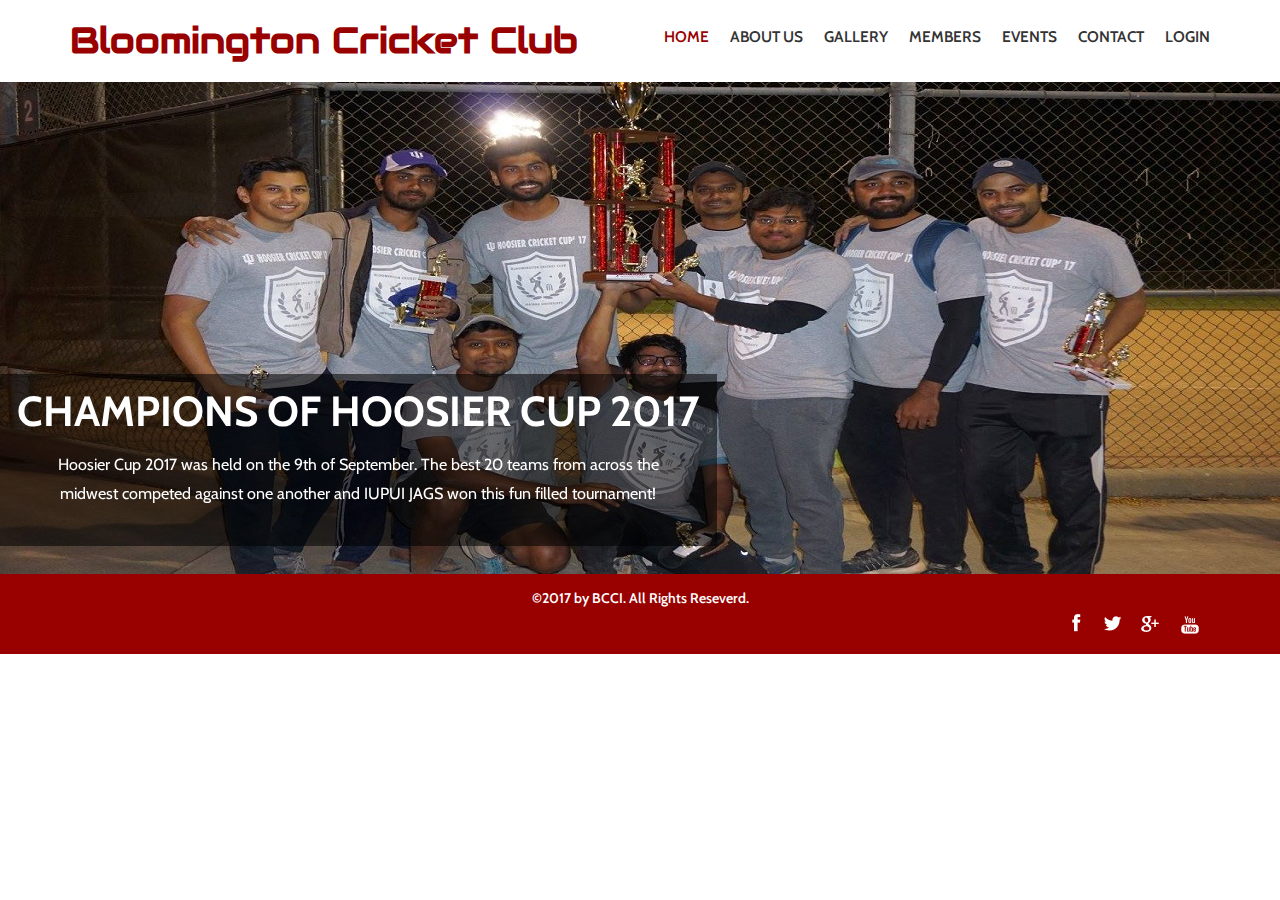
<file: index.html>
<!--
Author: W3layouts
Author URL: http://w3layouts.com
License: Creative Commons Attribution 3.0 Unported
License URL: http://creativecommons.org/licenses/by/3.0/
-->
<!DOCTYPE html>
<html>
<head>
	<title> BCCI: Bloomington Cricket Bloomington at Indiana </title>
	<!--fonts-->
		<link href='http://fonts.googleapis.com/css?family=Francois+One' rel='stylesheet' type='text/css'>
		<link href='http://fonts.googleapis.com/css?family=Cabin:400,500,600,700' rel='stylesheet' type='text/css'>	
	   <link href='http://fonts.googleapis.com/css?family=Audiowide' rel='stylesheet' type='text/css'>		
	<!--//fonts-->		
		<link href="css/bootstrap.css" rel="stylesheet" type="text/css" media="all" />
		<link href="css/style.css" rel="stylesheet" type="text/css" media="all" />
	<!-- for-mobile-apps -->
		<meta name="viewport" content="width=device-width, initial-scale=1">
		<meta http-equiv="Content-Type" content="text/html; charset=utf-8" />
		<script type="application/x-javascript"> addEventListener("load", function() { setTimeout(hideURLbar, 0); }, false); function hideURLbar(){ window.scrollTo(0,1); } </script>
	<!-- //for-mobile-apps -->
	<!-- js -->
		<script src="js/jquery.min.js"></script>
	<!-- js -->
</head>
<body>


<!-- header -->
<div class="header">
	 <div class="container" id="nav">
		 <div class="logo">
		 <h1><a href="index.html">Bloomington Cricket Club</a></h1>
		 </div>	
		 <div class="top-menu">
			 <span class="menu"></span>
			  <ul>
				 <li class="active"><a href="index.html">HOME</a></li>
				 <li><a href="about.html">ABOUT US</a></li>
				 <li><a href="gallery.html">GALLERY</a></li>
				 <li><a href="team.html">MEMBERS</a></li>
				 <li><a href="event.html">EVENTS</a></li>
				 <li><a href="contact.html">CONTACT</a></li>
				 <li><a href="login.html">LOGIN</a></li>
				 
			 </ul>			 
		 </div>			
		 <!-- script-for-menu -->
		 <script>
				$("span.menu").click(function(){
					$(".top-menu ul").slideToggle("slow" , function(){
					});
				});
		 </script>
		 <!-- script-for-menu -->	  	

	 </div>
</div>
<!-- //header -->
<!-- banner -->
 <!--<div class="strip">
	<div class="container">-->
	 <div class="social">			 
			 <a href="#"><i class="facebook"></i></a>
			 <a href="#"><i class="twitter"></i></a>
			 <a href="#"><i class="dribble"></i></a>	
			 <a href="#"><i class="google"></i></a>	
			 <a href="#"><i class="youtube"></i></a>	
	 </div>
		
<!-- banner -->
<div class="banner">
		<script src="js/responsiveslides.min.js"></script>
  <script>
    $(function () {
      $("#slider").responsiveSlides({
      	auto: true,
      	speed: 300,
        manualControls: '#slider3-pager',
      });
    });
  </script>
</div>

 <div class="slider">
	  <div class="callbacks_container">
	     <ul class="rslides" id="slider">
	         <li>
				  <img src="images/bnr3.jpg" alt="winners of HC cup 17">
				  <div class="banner-info">
				  <h3>Champions of Hoosier Cup 2017</h3>
				  <p>Hoosier Cup 2017 was held on the 9th of September. The best 20 teams from across the midwest competed against one another and IUPUI JAGS won this fun filled tournament!</p>
				  </div>
	         </li>
	         <li>
				 <img src="images/bnr2.jpg" alt="ground">
	        	 <div class="banner-info">
				  <h3>Post Road Ground</h3>
				  <p>This beautiful ground is located at Indianpolis. It has an Astro turf surface and is perfect for leather ball matches.  </p>
				  </div>
			 </li>
	         <li>
	             <img src="images/bnr1.jpg" alt="team red">
	        	 <div class="banner-info">
				  <h3>Teamwork and Sportsmanship</h3>
				  <p> Cricket is their first love and this successful team beats with one heart!</p>
				  </div>
	         </li>
			 
	      </ul>
	  </div>
  </div>
<!---->

<!--footer-->


<div class="strip">	
<div class= "container">
	 
			 <p><center>©2017 by BCCI. All Rights Reseverd.</center> </p>
			 

			  <div class="social">			 
			 <a href="https://www.facebook.com/iucricket/" target="_blank"><i class="facebook"></i></a>
			 <a href="https://www.twitter.com"  target="_blank"><i class="twitter"></i></a>
			 <a href="https://beinvolved.indiana.edu/organization/BCCI" target="_blank"><i class="google"></i></a>	
			 <a href="https://www.youtube.com" target="_blank"><i class="youtube" ></i></a>	
	 </div>
	 
		
</div>
</div>
<!-- //footer -->
</body>
</html>
</file>
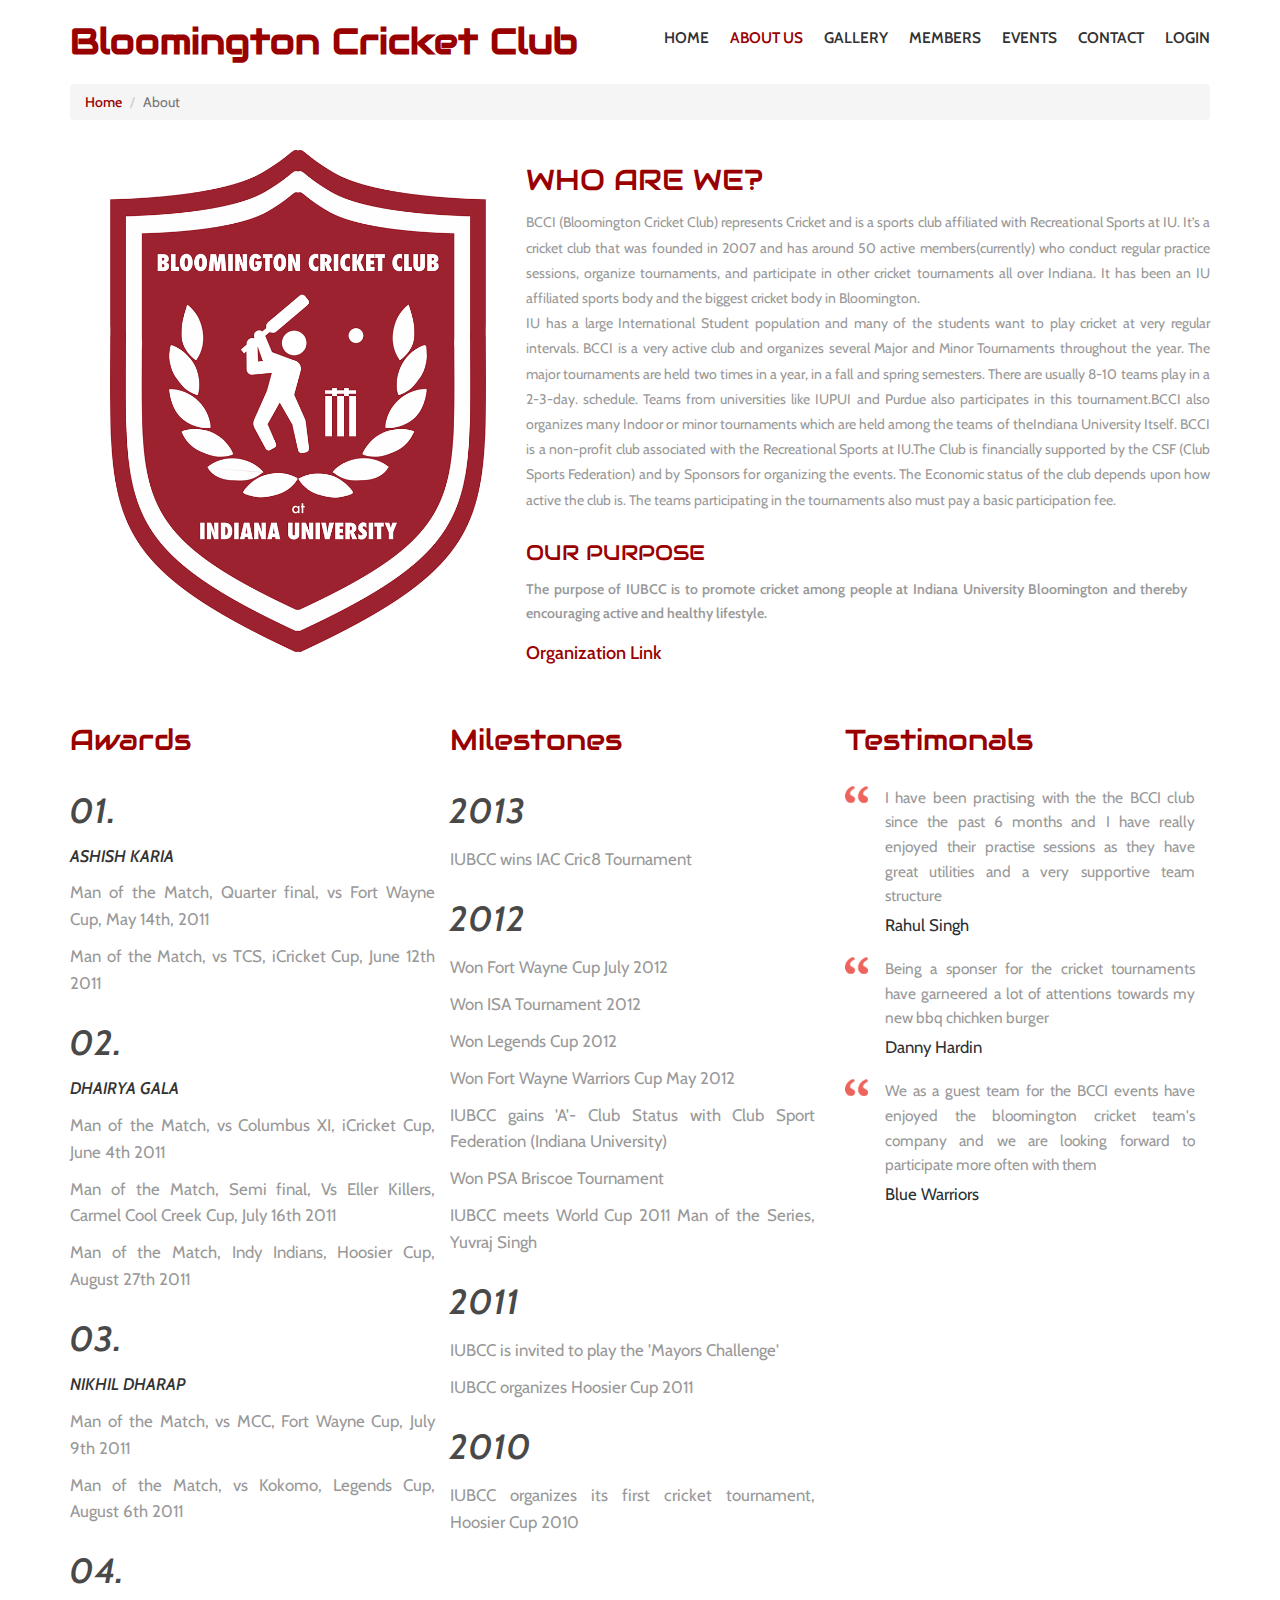
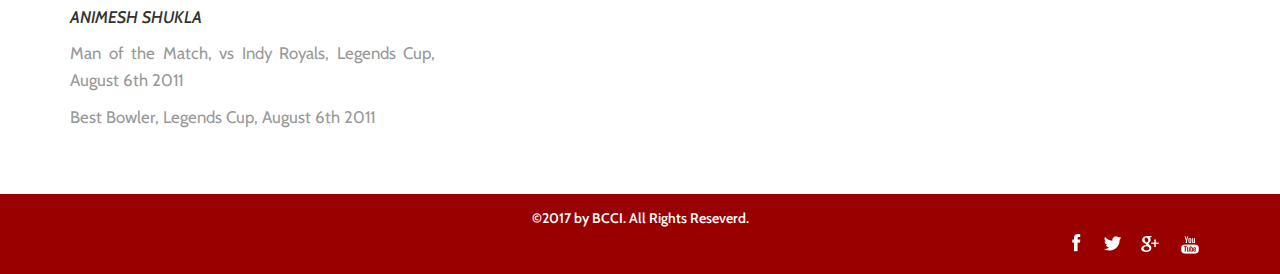
<file: about.html>
<!--
Author: W3layouts
Author URL: http://w3layouts.com
License: Creative Commons Attribution 3.0 Unported
License URL: http://creativecommons.org/licenses/by/3.0/
-->
<!DOCTYPE html>
<html>
<head>
	<title>BCCI: Bloomington Cricket Bloomington at Indiana</title>
	<!--fonts-->
		<link href='http://fonts.googleapis.com/css?family=Francois+One' rel='stylesheet' type='text/css'>
		<link href='http://fonts.googleapis.com/css?family=Cabin:400,500,600,700' rel='stylesheet' type='text/css'>		
		 <link href='http://fonts.googleapis.com/css?family=Audiowide' rel='stylesheet' type='text/css'>
	<!--//fonts-->
		<link href="css/bootstrap.css" rel="stylesheet" type="text/css" media="all" />
		<link href="css/style.css" rel="stylesheet" type="text/css" media="all" />
	<!-- for-mobile-apps -->
		<meta name="viewport" content="width=device-width, initial-scale=1">
		<meta http-equiv="Content-Type" content="text/html; charset=utf-8" />

		<script type="application/x-javascript"> addEventListener("load", function() { setTimeout(hideURLbar, 0); }, false); function hideURLbar(){ window.scrollTo(0,1); } </script>
	<!-- //for-mobile-apps -->
	<!-- js -->
		<script type="text/javascript" src="js/jquery.min.js"></script>
	<!-- js -->
</head>
<body>
<!-- header -->
<div class="header">
	 <div class="container" id="nav">
		 <div class="logo">
			   <h1><a href="index.html">Bloomington Cricket Club</a></h1>
		 </div>	
		 <div class="top-menu">
			 <span class="menu"></span>
			  <ul>
				 <li><a href="index.html">HOME</a></li>
				 <li class="active"><a href="about.html">ABOUT US</a></li>
				 <li><a href="gallery.html">GALLERY</a></li>
				 <li><a href="team.html">MEMBERS</a></li>
				 <li><a href="event.html">EVENTS</a></li>
				 <li><a href="contact.html">CONTACT</a></li>
				 <li><a href="login.html">LOGIN</a></li>
			 </ul>			 
		 </div>
		 <!-- script-for-menu -->
		 <script>
				$("span.menu").click(function(){
					$(".top-menu ul").slideToggle("slow" , function(){
					});
				});
		 </script>
		 <!-- script-for-menu -->
		 <div class="clearfix"></div>
	 </div>
</div>
<!-- //header -->
<!-- banner -->
<!--<div class="strip">
	 <div class="container">
	 <div class="search">
		    <form>
		    	<input type="text" value="" placeholder="Search...">
				<input type="submit" value="">
			</form>
     </div>     
	 <div class="social">			 
			 <a href="#"><i class="facebook"></i></a>
			 <a href="#"><i class="twitter"></i></a>
			 <a href="#"><i class="dribble"></i></a>	
			 <a href="#"><i class="google"></i></a>	
			 <a href="#"><i class="youtube"></i></a>	
	 </div>
		<div class="clearfix"></div>
		</div>
</div>
<!-- banner -->
<!-- about -->
<div class="about">
	 <div class="container">
		 <ol class="breadcrumb">
		  <li><a href="index.html">Home</a></li>
		  <li class="active">About</li>
		 </ol>
		 <div class="about-pic">
				 <img src="images/about.jpg" alt="about"/>
			 </div>
		 <h2>WHO ARE WE?</h2>
		 <div class="about-head">
			 <p>BCCI (Bloomington Cricket Club) represents Cricket and is a sports club affiliated with Recreational Sports at IU. It’s a cricket club that was founded in 2007 and has around 50 active members(currently) who conduct regular practice sessions, organize tournaments, and participate in other cricket tournaments all over Indiana. It has been an IU affiliated sports body and the biggest cricket body in Bloomington.</p>
			 <p>IU has a large International Student population and many of the students want to play cricket at very regular intervals. BCCI is a very active club and organizes several Major and Minor Tournaments throughout the year. The major tournaments are held two times in a year, in a fall and spring semesters. There are usually 8-10 teams play in a 2-3-day. schedule. Teams from universities like IUPUI and Purdue also participates in this tournament.BCCI also organizes many Indoor or minor tournaments which are held among the teams of theIndiana University Itself. BCCI is a non-profit club associated with the Recreational Sports at IU.The Club is financially supported by the CSF (Club Sports Federation) and by Sponsors for organizing the events. The Economic status of the club depends upon how active the club is. The teams participating in the tournaments also must pay a basic participation fee.</p>
		 </div>
		
		 <div class="about-grids">
			 <div class="about-grid">
				 <h3>OUR PURPOSE</h3>
				 <p class="abt-info"> The purpose of IUBCC is to promote cricket among people at Indiana University Bloomington and thereby encouraging active and healthy lifestyle.</p>
				 <p>  <a href = "https://beinvolved.indiana.edu/organization/bcci" target="_blank"> Organization Link </a> </p>
			</div>
			  
			 <div class="clearfix"></div>
		 </div>
		 <div class="abt_text">
				<div class="col-md-4 values">
					 <h3>Awards</h3>
					 <div class="value-grd">
						 <span>01.</span>
						 <h4>Ashish Karia</h4>
						 <p>Man of the Match, Quarter final, vs Fort Wayne Cup, May 14th, 2011</p>
						 <p> Man of the Match, vs TCS, iCricket Cup, June 12th 2011</p>
					 </div>
					 <div class="value-grd">
						 <span>02.</span>
						 <h4>Dhairya Gala</h4>
						 <p> Man of the Match, vs Columbus XI, iCricket Cup, June 4th 2011</p>
						 <p>Man of the Match, Semi final, Vs Eller Killers, Carmel Cool Creek Cup, July 16th 2011</p>
						 <p>Man of the Match, Indy Indians, Hoosier Cup, August 27th 2011</p>
					 </div>
					 <div class="value-grd">
						 <span>03.</span>
						 <h4>Nikhil Dharap</h4>
						 <p> Man of the Match, vs MCC, Fort Wayne Cup, July 9th 2011</p>
						 <p> Man of the Match, vs Kokomo, Legends Cup, August 6th 2011</p>
					 </div>
					 <div class="value-grd">
						 <span>04.</span>
						 <h4>Animesh Shukla</h4>
						 <p> Man of the Match, vs Indy Royals, Legends Cup, August 6th 2011</p>
						 <p> Best Bowler, Legends Cup, August 6th 2011</p>
					 </div>
				</div>
				<div class="col-md-4 values">
					 <h3>Milestones</h3>
					 <div class="value-grd">
						 <span>2013</span>
						 
						 <p>IUBCC wins IAC Cric8 Tournament</p>
						 
					 </div>
					 <div class="value-grd">
						 <span>2012</span>
						 
						 <p>Won Fort Wayne Cup July 2012</p>
						 <p>Won ISA Tournament 2012</p>
						 <p> Won Legends Cup 2012</p>
						 <p> Won Fort Wayne Warriors Cup May 2012</p>
						 <p>IUBCC gains 'A'- Club Status with Club Sport Federation (Indiana University)</p>
					     <p>Won PSA Briscoe Tournament</p>
						 <p>IUBCC meets World Cup 2011 Man of the Series, Yuvraj Singh</p>
						 
					 </div>
					 <div class="value-grd">
						 <span>2011</span>
						 
						 <p>IUBCC is invited to play the 'Mayors Challenge'</p>
						 <p> IUBCC organizes Hoosier Cup 2011</p>
					 </div>
					 <div class="value-grd">
						 <span>2010</span>
						
						 <p> IUBCC organizes its first cricket tournament, Hoosier Cup 2010</p>
						 
					 </div>
				</div>
				<div class="col-md-4 testi">
					 <h3>Testimonals</h3>
				     <p> I have been practising with the the BCCI club since the past 6 months and I have really enjoyed their practise sessions as they have great utilities and a very supportive team structure</p>
					 <a href="https://www.facebook.com/rahullsinghking" target="_blank">Rahul Singh</a>
					 <p>Being a sponser for the cricket tournaments have garneered a lot of attentions towards my new bbq chichken burger</p>
					 <a href="https://www.facebook.com/danny.hardin.5" target="_blank">Danny Hardin</a>
					 <p>We as a guest team for the BCCI events have enjoyed the bloomington cricket team's company and we are looking forward to participate more often with them</p>
					 <a href="https://www.facebook.com/bluewarriorscricketclub/" target="_blank">Blue Warriors</a>
				</div>
				<div class="clearfix"></div>
		 </div>		
	 </div>
</div>
<!-- //about -->

<!--footer-->


<div class="strip">	
<div class= "container">
	 
			 <p><center>©2017 by BCCI. All Rights Reseverd.</center> </p>
			 

			  <div class="social">			 
			 <a href="https://www.facebook.com/iucricket/" target="_blank"><i class="facebook"></i></a>
			 <a href="https://www.twitter.com"  target="_blank"><i class="twitter"></i></a>
			 <a href="https://beinvolved.indiana.edu/organization/BCCI" target="_blank"><i class="google"></i></a>	
			 <a href="https://www.youtube.com" target="_blank"><i class="youtube" ></i></a>	
	 </div>
	 
		
</div>
</div>
<!-- //footer -->
</body>
</html>
</file>
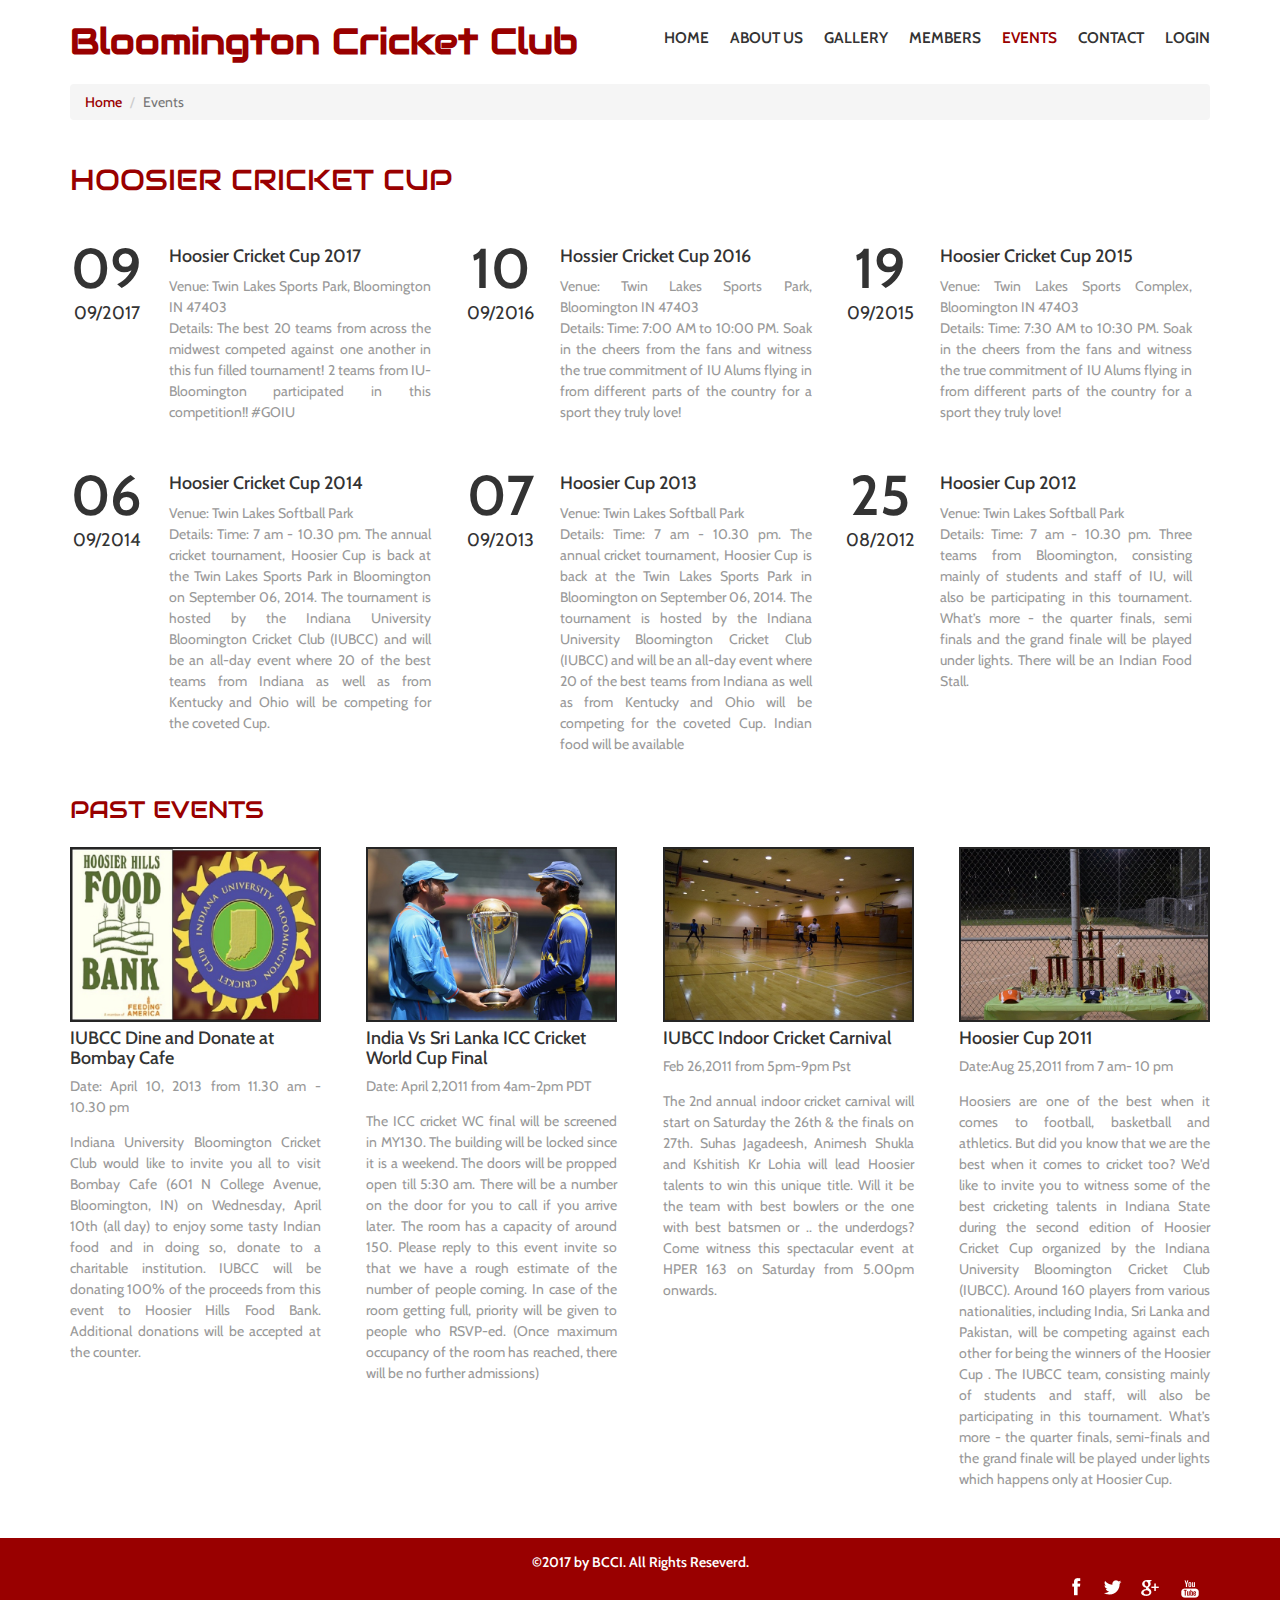
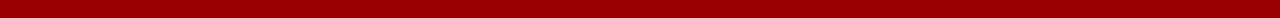
<file: event.html>
<!--
Author: W3layouts
Author URL: http://w3layouts.com
License: Creative Commons Attribution 3.0 Unported
License URL: http://creativecommons.org/licenses/by/3.0/
-->
<!DOCTYPE html>
<html>
<head>
	<title> BCCI: Bloomington Cricket Bloomington at Indiana </title>
	<!--fonts-->
		<link href='http://fonts.googleapis.com/css?family=Francois+One' rel='stylesheet' type='text/css'>
		<link href='http://fonts.googleapis.com/css?family=Cabin:400,500,600,700' rel='stylesheet' type='text/css'>	
	   <link href='http://fonts.googleapis.com/css?family=Audiowide' rel='stylesheet' type='text/css'>		
	<!--//fonts-->		
		<link href="css/bootstrap.css" rel="stylesheet" type="text/css" media="all" />
		<link href="css/style.css" rel="stylesheet" type="text/css" media="all" />
	<!-- for-mobile-apps -->
		<meta name="viewport" content="width=device-width, initial-scale=1">
		<meta http-equiv="Content-Type" content="text/html; charset=utf-8" />
		<script type="application/x-javascript"> addEventListener("load", function() { setTimeout(hideURLbar, 0); }, false); function hideURLbar(){ window.scrollTo(0,1); } </script>
	<!-- //for-mobile-apps -->
	<!-- js -->
		<script src="js/jquery.min.js"></script>
	<!-- js -->
</head>
<body>
<!-- header -->
<div class="header">
	 <div class="container" id="nav">
		 <div class="logo">
		 <h1><a href="index.html">Bloomington Cricket Club</a></h1>
		 </div>	
		 <div class="top-menu">
			 <span class="menu"></span>
			  <ul>
				 <li><a href="index.html">HOME</a></li>
				 <li><a href="about.html">ABOUT US</a></li>
				 <li><a href="gallery.html">GALLERY</a></li>
				 <li><a href="team.html">MEMBERS</a></li>
				 <li class="active"><a href="event.html">EVENTS</a></li>
				 <li><a href="contact.html">CONTACT</a></li>
				 <li><a href="login.html">LOGIN</a></li>
				 
			 </ul>			 
		 </div>			
		 <!-- script-for-menu -->
		 <script>
				$("span.menu").click(function(){
					$(".top-menu ul").slideToggle("slow" , function(){
					});
				});
		 </script>
		 <!-- script-for-menu -->	  	

	 </div>
</div>
<!-- //header -->
<!-- banner -->
 <!--<div class="strip">
	<div class="container">
	 <div class="social">			 
			 <a href="#"><i class="facebook"></i></a>
			 <a href="#"><i class="twitter"></i></a>
			 <a href="#"><i class="dribble"></i></a>	
			 <a href="#"><i class="google"></i></a>	
			 <a href="#"><i class="youtube"></i></a>	
	 </div>
		
		</div>
</div>-->
<!-- banner -->
<!-- //header -->
<div class="container">
		 <ol class="breadcrumb">
		  <li><a href="index.html">Home</a></li>
		  <li class="active">Events</li>
		 </ol>
</div>
<!-- events -->
<div class="events-sec">
	 <div class="container">
		 <h2>HOOSIER CRICKET CUP</h2>
		 <div class="event-grids">			
		     <div class="col-md-4 event-grid">
				 <div class="date">
				     <h3>09</h3>
					 <span>09/2017</span>
				 </div>				 
			     <div class="event-info">
					  <h4><a href="https://www.facebook.com/events/170085363540876/" target="_blank">Hoosier Cricket Cup 2017</a></h4>
						<p>Venue: Twin Lakes Sports Park, Bloomington IN 47403</p>
						<p>Details:  The best 20 teams from across the midwest competed against one another in this fun filled tournament! 2 teams from IU-Bloomington participated in this competition!! #GOIU</p>
				 </div>
				 <div class="clearfix"></div>				 			 
			 </div>
			 <div class="col-md-4 event-grid">
				 <div class="date">
				     <h3>10</h3>
					 <span>09/2016</span>
				 </div>				 
			     <div class="event-info">
					  <h4><a href="https://www.facebook.com/events/616867958484304/" target="_blank">Hossier Cricket Cup 2016</a></h4>
					  <p>Venue: Twin Lakes Sports Park, Bloomington IN 47403</p>
						<p>Details: Time: 7:00 AM to 10:00 PM.  Soak in the cheers from the fans and witness the true commitment of IU Alums flying in from different parts of the country for a sport they truly love! </p>
											
				 </div>
				 <div class="clearfix"></div>				 			 
			 </div>
			 <div class="col-md-4 event-grid">
				 <div class="date">
				     <h3>19</h3>
					 <span>09/2015</span>
				 </div>				 
			     <div class="event-info">
					  <h4><a href="https://www.facebook.com/events/616867958484304/" target="_blank">Hoosier Cricket Cup 2015</a></h4>
						<p>Venue: Twin Lakes Sports Complex, Bloomington IN 47403</p>
						<p>Details: Time: 7:30 AM to 10:30 PM.  Soak in the cheers from the fans and witness the true commitment of IU Alums flying in from different parts of the country for a sport they truly love! </p>					
				 </div>
				 <div class="clearfix"></div>				 			 
			 </div>
			 <div class="clearfix"></div>	
		 </div>
		 <div class="event-grids">			
		     <div class="col-md-4 event-grid">
				 <div class="date">
				     <h3>06</h3>
					 <span>09/2014</span>
				 </div>				 
			     <div class="event-info">
					  <h4><a href="#">Hoosier Cricket Cup 2014</a></h4>
						<p>Venue: Twin Lakes Softball Park</p>
						<p>Details: Time: 7 am - 10.30 pm. The annual cricket tournament, Hoosier Cup is back at the Twin Lakes Sports Park in Bloomington on September 06, 2014. The tournament is hosted by the Indiana University Bloomington Cricket Club (IUBCC) and will be an all-day event where 20 of the best teams from Indiana as well as from Kentucky and Ohio will be competing for the coveted Cup.</p>
						
				 </div>
				 <div class="clearfix"></div>				 			 
			 </div>
			 <div class="col-md-4 event-grid">
				 <div class="date">
				     <h3>07</h3>
					 <span>09/2013</span>
				 </div>				 
			     <div class="event-info">
					  <h4><a href="#">Hoosier Cup 2013</a></h4>
						<p>Venue: Twin Lakes Softball Park</p>
						<p>Details: Time: 7 am - 10.30 pm. The annual cricket tournament, Hoosier Cup is back at the Twin Lakes Sports Park in Bloomington on September 06, 2014. The tournament is hosted by the Indiana University Bloomington Cricket Club (IUBCC) and will be an all-day event where 20 of the best teams from Indiana as well as from Kentucky and Ohio will be competing for the coveted Cup. Indian food will be available</p>			
				 </div>
				 <div class="clearfix"></div>				 			 
			 </div>
			 <div class="col-md-4 event-grid">
				 <div class="date">
				     <h3>25</h3>
					 <span>08/2012</span>
				 </div>				 
			     <div class="event-info">
					  <h4><a href="#">Hoosier Cup 2012</a></h4>
					  <p>Venue: Twin Lakes Softball Park</p>
						<p>Details: Time: 7 am - 10.30 pm. Three teams from Bloomington, consisting mainly of students and staff of IU, will also be participating in this tournament. What’s more - the quarter finals, semi finals and the grand finale will be played under lights. There will be an Indian Food Stall.</p>	
						
										
				 </div>
				 <div class="clearfix"></div>				 			 
			 </div>
			 <div class="clearfix"></div>	
		 </div>
	 </div>
</div>

<!---->
 <div class="latest-pics">
	 <div class="container">
		   <h3>PAST EVENTS</h3>
			<div class="gallery">	
			  <section>
				  <ul class="lb-album">
					  <li>
						 <a href="#image-1"><img src="images/g1.jpg" class="img-responsive" alt=""></a>
						  <div class="lb-overlay" id="image-1">
							 <img src="images/g1.jpg" class="img-responsive" alt="dine and donate">
							 <a href="#page" class="lb-close"> </a>							 
						 </div>
						 <div class="event_gal">
						 <h4><a href="https://www.facebook.com/events/446911252057515/" target="_blank">IUBCC Dine and Donate at Bombay Cafe</a></h4>
						 <p>Date: April 10, 2013 from 11.30 am - 10.30 pm</p>
						 <p>Indiana University Bloomington Cricket Club would like to invite you all to visit Bombay Cafe (601 N College Avenue, Bloomington, IN) on Wednesday, April 10th (all day) to enjoy some tasty Indian food and in doing so, donate to a charitable institution. IUBCC will be donating 100% of the proceeds from this event to Hoosier Hills Food Bank. Additional donations will be accepted at the counter.</p>
						 </div>
					  </li>
					  <li>
						 <a href="#image-abt2">
						     <img src="images/g2.jpg" class="img-responsive" alt="ind vs srilanka">
							 <span> </span>
						 </a>
						  <div class="lb-overlay" id="image-abt2">
							 <img src="images/g2.jpg" class="img-responsive" alt="india vs srilanka">
							 <a href="#page" class="lb-close"> </a>
						 </div>
						 <div class="event_gal">
						 <h4><a href="https://www.facebook.com/events/881870301876507/" target="_blank">India Vs Sri Lanka ICC Cricket World Cup Final</a></h4>
						 <p>Date: April 2,2011 from 4am-2pm PDT</p>
						 <p>The ICC cricket WC final will be screened in MY130. 
The building will be locked since it is a weekend. The doors will be propped open till 5:30 am. There will be a number on the door for you to call if you arrive later. The room has a capacity of around 150. 
Please reply to this event invite so that we have a rough estimate of the number of people coming. In case of the room getting full, priority will be given to people who RSVP-ed. (Once maximum occupancy of the room has reached, there will be no further admissions) 
</p>
						 </div>
					  </li>
					  <li>
						 <a href="#image-2">
						     <img src="images/g3.jpg" class="img-responsive" alt="indoor carnival">
							 <span> </span>
						 </a>
						  <div class="lb-overlay" id="image-2">
							 <img src="images/g3.jpg" class="img-responsive" alt="indoor carnival">
							 <a href="#page" class="lb-close"> </a>
						 </div>
						 <div class="event_gal">
						 <h4><a href="https://www.facebook.com/events/892266467481243/" target="_blank">IUBCC Indoor Cricket Carnival</a></h4>
						 <p>Feb 26,2011 from 5pm-9pm Pst</p>
						 <p>The 2nd annual indoor cricket carnival will start on Saturday the 26th & the finals on 27th. Suhas Jagadeesh, Animesh Shukla and Kshitish Kr Lohia will lead Hoosier talents to win this unique title. Will it be the team with best bowlers or the one with best batsmen or .. the underdogs? Come witness this spectacular event at HPER 163 on Saturday from 5.00pm onwards.</p>
						 </div>
					  </li>
					  <li>
						 <a href="#image-4">
						     <img src="images/g4.jpg" class="img-responsive" alt="HC cup 2011">
							 <span> </span>
						 </a>
						  <div class="lb-overlay" id="image-4">
							 <img src="images/g4.jpg" class="img-responsive" alt="HC cup 2011">
							 <a href="#page" class="lb-close"> </a>
						 </div>
						 <div class="event_gal">
						 <h4><a href="#">Hoosier Cup 2011</a></h4>
						 <p>Date:Aug 25,2011 from 7 am- 10 pm</p>
						 <p>Hoosiers are one of the best when it comes to football, basketball and athletics. But did you know that we are the best when it comes to cricket too?
We'd like to invite you to witness some of the best cricketing talents in Indiana State during the second edition of Hoosier Cricket Cup organized by the Indiana University Bloomington Cricket Club (IUBCC). Around 160 players from various nationalities, including India, Sri Lanka and Pakistan, will be competing against each other for being the winners of the Hoosier Cup . The IUBCC team, consisting mainly of students and staff, will also be participating in this tournament. What’s more - the quarter finals, semi-finals and the grand finale will be played under lights which happens only at Hoosier Cup.</p>
						 </div>
					  </li>							
				 </ul>
		       <div class="clearfix"></div>
			   </section>
	 </div>
 </div>
</div>

<!--footer-->


<div class="strip">	
<div class= "container">
	 
			 <p><center>©2017 by BCCI. All Rights Reseverd.</center> </p>
			 

			  <div class="social">			 
			 <a href="https://www.facebook.com/iucricket/" target="_blank"><i class="facebook"></i></a>
			 <a href="https://www.twitter.com"  target="_blank"><i class="twitter"></i></a>
			 <a href="https://beinvolved.indiana.edu/organization/BCCI" target="_blank"><i class="google"></i></a>	
			 <a href="https://www.youtube.com" target="_blank"><i class="youtube" ></i></a>	
	 </div>
	 
		
</div>
</div>
<!-- //footer -->
</body>
</html>
</file>
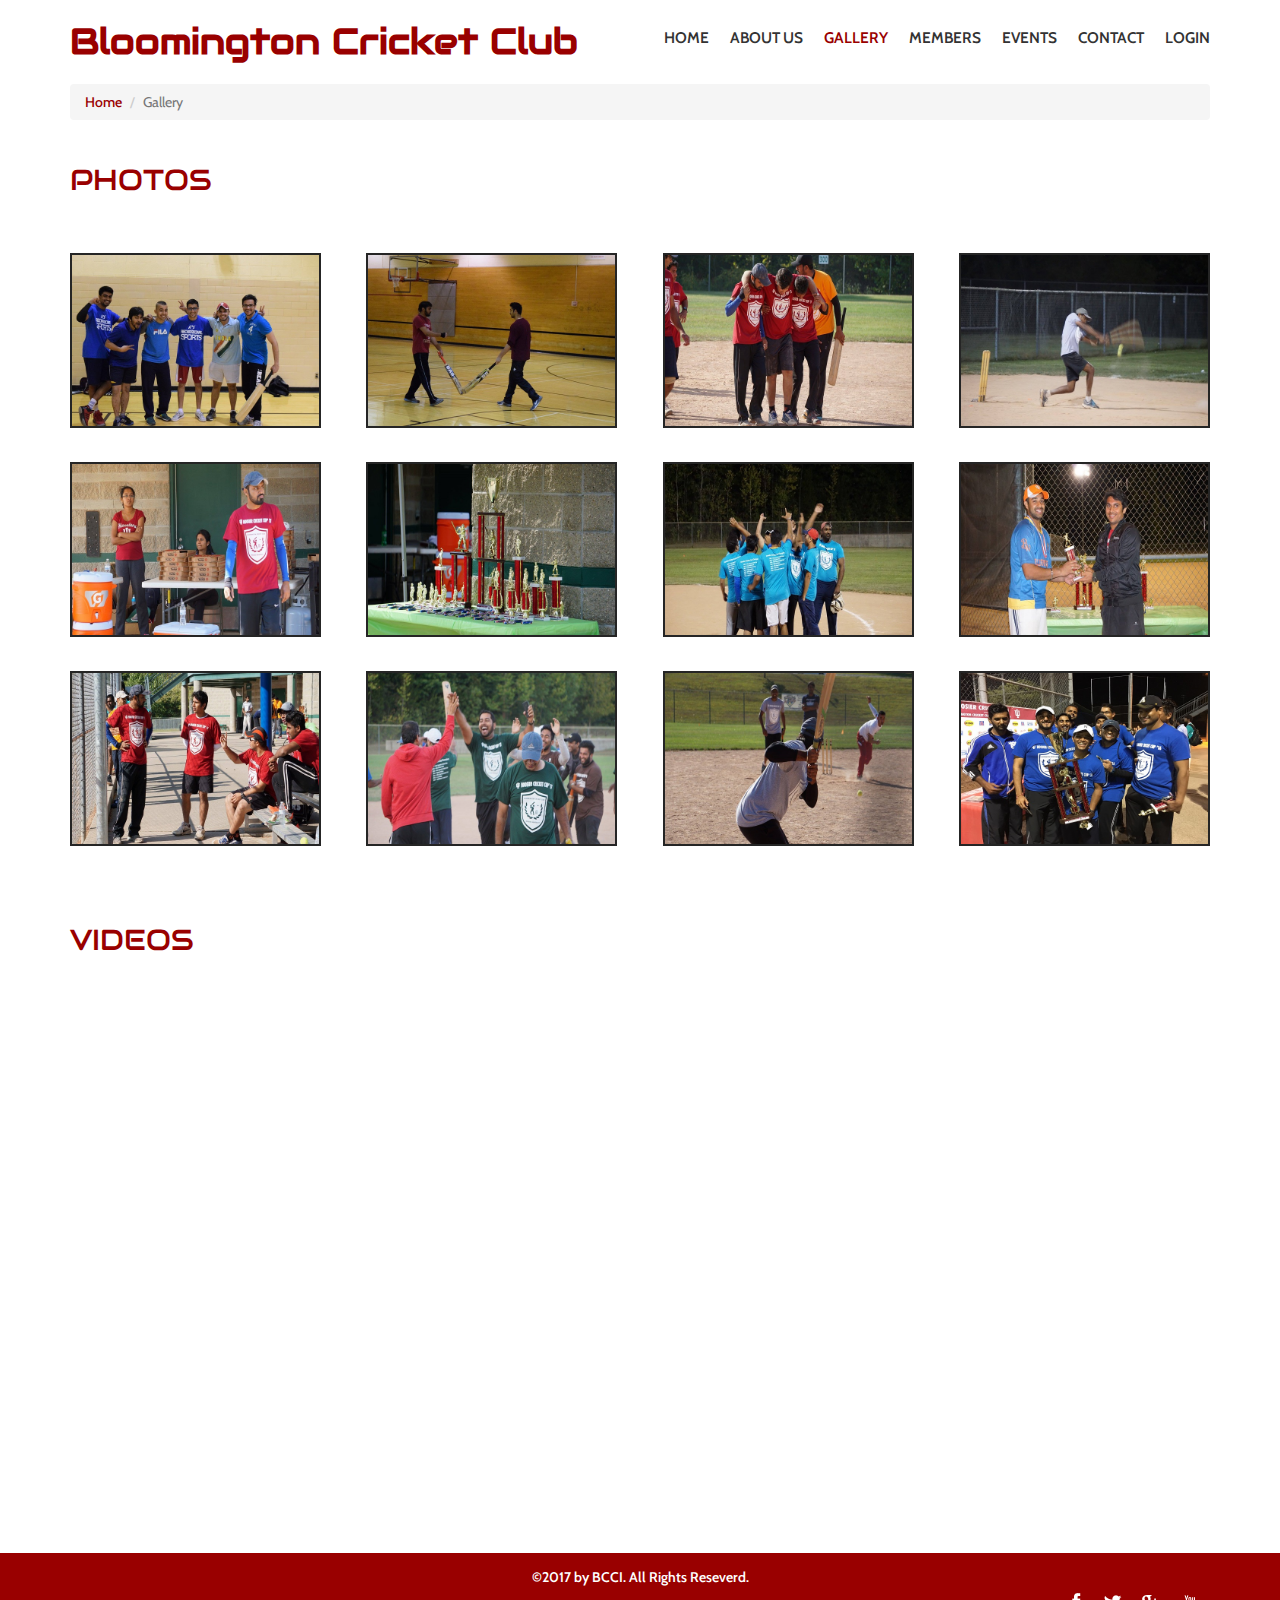
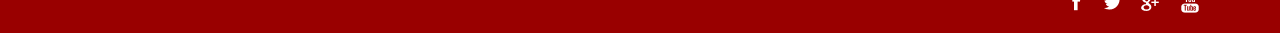
<file: gallery.html>
<!--
Author: W3layouts
Author URL: http://w3layouts.com
License: Creative Commons Attribution 3.0 Unported
License URL: http://creativecommons.org/licenses/by/3.0/
-->
<!DOCTYPE html>
<html>
<head>
	<title>BCCI: Bloomington Cricket Bloomington at Indiana</title>
	<!--fonts-->
		<link href='http://fonts.googleapis.com/css?family=Francois+One' rel='stylesheet' type='text/css'>
		 <link href='http://fonts.googleapis.com/css?family=Audiowide' rel='stylesheet' type='text/css'>
		<link href='http://fonts.googleapis.com/css?family=Cabin:400,500,600,700' rel='stylesheet' type='text/css'>		
	<!--//fonts-->
		<link href="css/bootstrap.css" rel="stylesheet" type="text/css" media="all" />
		<link href="css/style.css" rel="stylesheet" type="text/css" media="all" />
	<!-- for-mobile-apps -->
		<meta name="viewport" content="width=device-width, initial-scale=1">
		<meta http-equiv="Content-Type" content="text/html; charset=utf-8" />
		<meta name="keywords" content="soccer Responsive web template, Bootstrap Web Templates, Flat Web Templates, Andriod Compatible web template, 
		Smartphone Compatible web template, free webdesigns for Nokia, Samsung, LG, SonyErricsson, Motorola web design" />
		<script type="application/x-javascript"> addEventListener("load", function() { setTimeout(hideURLbar, 0); }, false); function hideURLbar(){ window.scrollTo(0,1); } </script>
	<!-- //for-mobile-apps -->
	<!-- js -->
		<script type="text/javascript" src="js/jquery.min.js"></script>
	<!-- js -->
</head>
<body>
<!-- header -->
<div class="header">
	 <div class="container" id="nav">
		 <div class="logo">
			   <h1><a href="index.html">Bloomington Cricket Club</a></h1>
		 </div>	
		 <div class="top-menu">
			 <span class="menu"></span>
			  <ul>
				 <li><a href="index.html">HOME</a></li>
				 <li><a href="about.html">ABOUT US</a></li>
				 <li class="active"><a href="gallery.html">GALLERY</a></li>
				 <li><a href="team.html">MEMBERS</a></li>
				 <li><a href="event.html">EVENTS</a></li>
				 <li><a href="contact.html">CONTACT</a></li>
				 <li><a href="login.html">LOGIN</a></li>
			 </ul>			 
		 </div>
		 <!-- script-for-menu -->
		 <script>
				$("span.menu").click(function(){
					$(".top-menu ul").slideToggle("slow" , function(){
					});
				});
		 </script>
		 <!-- script-for-menu -->
		 <div class="clearfix"></div>
	 </div>
</div>
<!-- //header -->
<!-- banner -->
<!--<div class="strip">
	 <div class="container">
	 <div class="search">
		    <form>
		    	<input type="text" value="" placeholder="Search...">
				<input type="submit" value="">
			</form>
     </div>     
	 <div class="social">			 
			 <a href="#"><i class="facebook"></i></a>
			 <a href="#"><i class="twitter"></i></a>
			 <a href="#"><i class="dribble"></i></a>	
			 <a href="#"><i class="google"></i></a>	
			 <a href="#"><i class="youtube"></i></a>	
	 </div>
		<div class="clearfix"></div>
		</div>
</div>
<!-- banner -->
<div class="gallery-head">
	 <div class="container">
		 <ol class="breadcrumb">
		  <li><a href="index.html">Home</a></li>
		  <li class="active">Gallery</li>
		 </ol>
	 </div>
	 <div class="gallery-text">
		 <div class="container">
		 <h2>PHOTOS</h2>
		 </div>
	 </div>
	 <div class="container">	
		 <div class="main">
		 <div class="gallery">	
			  <section>
				  <ul class="lb-album">
					  <li>
						 <a href="#image-1">
						     <img src="images/1.jpg" class="img-responsive" alt="">
							 <span> </span>
						 </a>
						  <div class="lb-overlay" id="image-1">
							 <img src="images/1.jpg" class="img-responsive" alt="image03">
							 <a href="#page" class="lb-close"> </a>
						 </div>
					  </li>
					  <li>
						 <a href="#image-abt2">
						     <img src="images/2.jpg" class="img-responsive" alt="">
							 <span> </span>
						 </a>
						  <div class="lb-overlay" id="image-abt2">
							 <img src="images/2.jpg" class="img-responsive" alt="image03">
							 <a href="#page" class="lb-close"> </a>
						 </div>
					  </li>
					  <li>
						 <a href="#image-2">
						     <img src="images/3.jpg" class="img-responsive" alt="">
							 <span> </span>
						 </a>
						  <div class="lb-overlay" id="image-2">
							 <img src="images/3.jpg" class="img-responsive" alt="image03">
							 <a href="#page" class="lb-close"> </a>
						 </div>
					  </li>
					  <li>
						 <a href="#image-4">
						     <img src="images/4.jpg" class="img-responsive" alt="">
							 <span> </span>
						 </a>
						  <div class="lb-overlay" id="image-4">
							 <img src="images/4.jpg" class="img-responsive" alt="image03">
							 <a href="#page" class="lb-close"> </a>
						 </div>
					  </li>							
				 </ul>
				 <ul class="lb-album">
					  <li>
						 <a href="#image-5">
						     <img src="images/5.jpg" class="img-responsive" alt="">
							 <span> </span>
						 </a>
						  <div class="lb-overlay" id="image-5">
							 <img src="images/5.jpg" class="img-responsive" alt="image03">
							 <a href="#page" class="lb-close"> </a>
						 </div>
					  </li>
					  <li>
						 <a href="#image-6">
						     <img src="images/6.jpg" class="img-responsive" alt="">
							 <span> </span>
						 </a>
						  <div class="lb-overlay" id="image-6">
							 <img src="images/6.jpg" class="img-responsive" alt="image03">
							 <a href="#page" class="lb-close"> </a>
						 </div>
					  </li>
					  <li>
						 <a href="#image-abt1">
						     <img src="images/7.jpg" class="img-responsive" alt="">
							 <span> </span>
						 </a>
						  <div class="lb-overlay" id="image-abt1">
							 <img src="images/7.jpg" class="img-responsive" alt="image03">
							 <a href="#page" class="lb-close"> </a>
						 </div>
					  </li>
					  <li>
						 <a href="#image-g8">
						     <img src="images/8.jpg" class="img-responsive" alt="">
							 <span> </span>
						 </a>
						  <div class="lb-overlay" id="image-g8">
							 <img src="images/8.jpg" class="img-responsive" alt="image03">
							 <a href="#page" class="lb-close"> </a>
						 </div>
					  </li>							
				 </ul>
				 <ul class="lb-album">
					  <li>
						 <a href="#image-g9">
						     <img src="images/9.jpg" class="img-responsive" alt="">
							 <span> </span>
						 </a>
						  <div class="lb-overlay" id="image-g9">
							 <img src="images/9.jpg" class="img-responsive" alt="image03">
							 <a href="#page" class="lb-close"> </a>
						 </div>
					  </li>
					  <li>
						 <a href="#image-abt3">
						     <img src="images/10.jpg" class="img-responsive" alt="">
							 <span> </span>
						 </a>
						  <div class="lb-overlay" id="image-abt3">
							 <img src="images/10.jpg" class="img-responsive" alt="image03">
							 <a href="#page" class="lb-close"> </a>
						 </div>
					  </li>
					  <li>
						 <a href="#image-3">
						     <img src="images/11.jpg" class="img-responsive" alt="">
							 <span> </span>
						 </a>
						  <div class="lb-overlay" id="image-3">
							 <img src="images/11.jpg" class="img-responsive" alt="image03">
							 <a href="#page" class="lb-close"> </a>
						 </div>
					  </li>
					  <li>
						 <a href="#image-12">
						     <img src="images/12.jpg" class="img-responsive" alt="">
							 <span> </span>
						 </a>
						  <div class="lb-overlay" id="image-12">
							 <img src="images/12.jpg" class="img-responsive" alt="image03">
							 <a href="#page" class="lb-close"> </a>
						 </div>
					  </li>							
				 </ul>
			 </section>
			 <div class="clearfix"> </div>
		  </div>
			</div>
	 </div>


	 <div class="gallery-text">
		 <div class="container">
		 <h2>VIDEOS</h2>
		

<div class="container">
 <div class="main">
<div class="gallery">
<section>
 <ul class="lb-album">
 <li>
<iframe src="https://www.facebook.com/plugins/video.php?href=https%3A%2F%2Fwww.facebook.com%2Fiucricket%2Fvideos%2F10151307866465561%2F&show_text=1&width=560" width="300" height="500" style="border:none;overflow:hidden" scrolling="no" frameborder="0" allowTransparency="true" allowFullScreen="true"></iframe>
<span></span>
</li>
<!--<li>
<iframe src="https://www.facebook.com/plugins/video.php?href=https%3A%2F%2Fwww.facebook.com%2Fiucricket%2Fvideos%2F10150100273106606%2F&show_text=1&width=560" width="300" height="500" style="border:none;overflow:hidden" scrolling="no" frameborder="0" allowTransparency="true" allowFullScreen="true"></iframe>
<span><span>
</li>
<li>
<iframe src="https://www.facebook.com/plugins/video.php?href=https%3A%2F%2Fwww.facebook.com%2Fiucricket%2Fvideos%2F10151216547325561%2F&width=500&show_text=true&height=504&appId" width="300" height="500" style="border:none;overflow:hidden" scrolling="no" frameborder="0" allowTransparency="true" allowFullScreen="true"></iframe>
<span></span>
</li>-->
</ul>
</section>
</div>
</div>
</div>
</div>
</div>

</div>

<!--footer-->


<div class="strip">	
<div class= "container">
	 
			 <p><center>©2017 by BCCI. All Rights Reseverd.</center> </p>
			 

			  <div class="social">			 
			 <a href="https://www.facebook.com/iucricket/" target="_blank"><i class="facebook"></i></a>
			 <a href="https://www.twitter.com"  target="_blank"><i class="twitter"></i></a>
			 <a href="https://beinvolved.indiana.edu/organization/BCCI" target="_blank"><i class="google"></i></a>	
			 <a href="https://www.youtube.com" target="_blank"><i class="youtube" ></i></a>	
	 </div>
	 
		
</div>
</div>
<!-- //footer -->
</body>
</html>
</file>
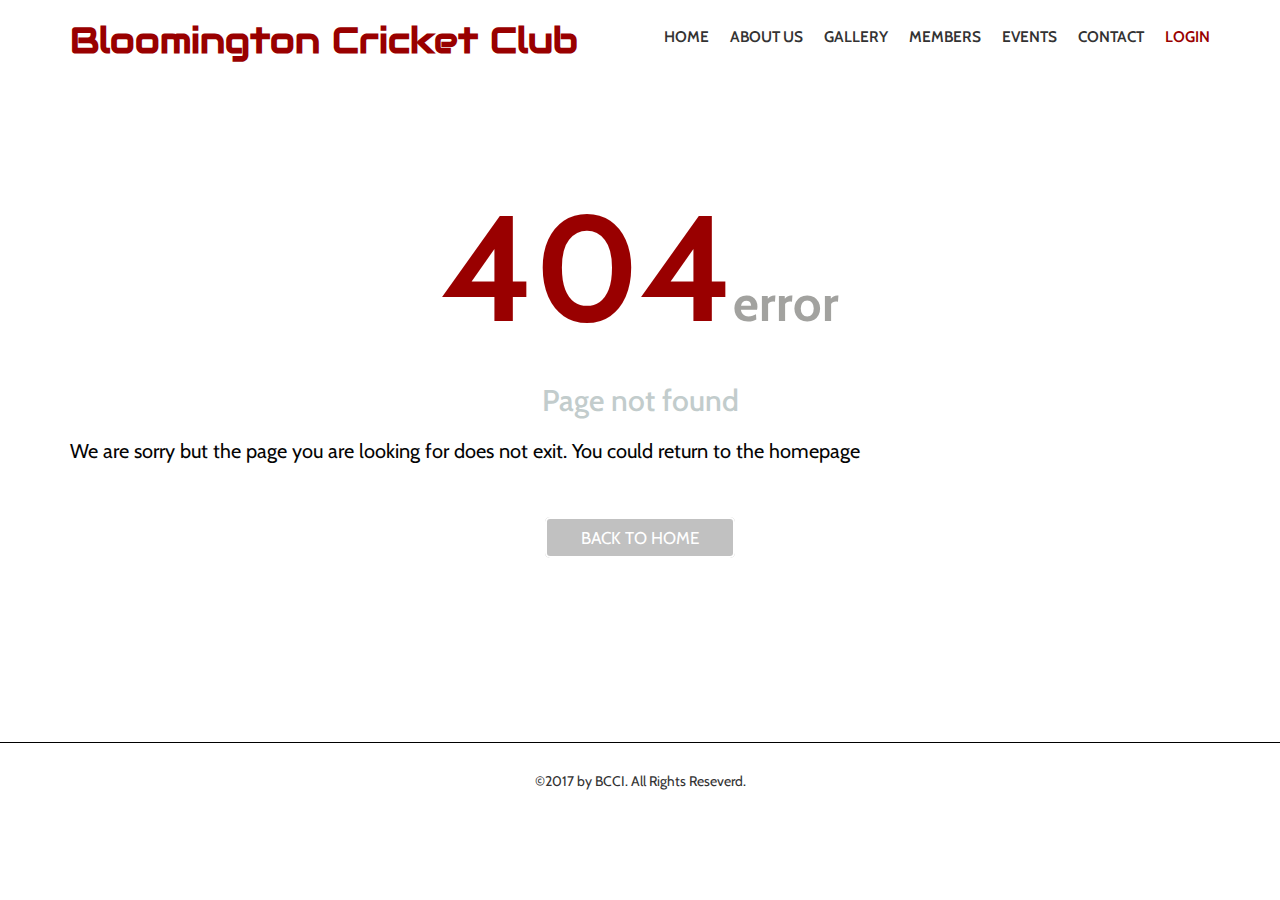
<file: lg.html>
<!--
Author: W3layouts
Author URL: http://w3layouts.com
License: Creative Commons Attribution 3.0 Unported
License URL: http://creativecommons.org/licenses/by/3.0/
-->
<!DOCTYPE html>
<html>
<head>
	<title>BCCI: Bloomington Cricket Bloomington at Indiana</title>
	<!--fonts-->
		<link href='http://fonts.googleapis.com/css?family=Francois+One' rel='stylesheet' type='text/css'>
		<link href='http://fonts.googleapis.com/css?family=Cabin:400,500,600,700' rel='stylesheet' type='text/css'>		
		 <link href='http://fonts.googleapis.com/css?family=Audiowide' rel='stylesheet' type='text/css'>
	<!--//fonts-->
		<link href="css/bootstrap.css" rel="stylesheet" type="text/css" media="all" />
		<link href="css/style.css" rel="stylesheet" type="text/css" media="all" />
	<!-- for-mobile-apps -->
		<meta name="viewport" content="width=device-width, initial-scale=1">
		<meta http-equiv="Content-Type" content="text/html; charset=utf-8" />
		<script type="application/x-javascript"> addEventListener("load", function() { setTimeout(hideURLbar, 0); }, false); function hideURLbar(){ window.scrollTo(0,1); } </script>
	<!-- //for-mobile-apps -->
	<!-- js -->
		<script type="text/javascript" src="js/jquery.min.js"></script>
	<!-- js -->
</head>
<body>
<!-- header -->
<div class="header">
	 <div class="container" id="nav">
		 <div class="logo">
			   <h1><a href="index.html">Bloomington Cricket Club</a></h1>
		 </div>	
		 <div class="top-menu">
			 <span class="menu"></span>
			  <ul>
				 <li><a href="index.html">HOME</a></li>
				 <li><a href="about.html">ABOUT US</a></li>
				 <li><a href="gallery.html">GALLERY</a></li>
				 <li><a href="team.html">MEMBERS</a></li>
				 <li><a href="event.html">EVENTS</a></li>
				 <li><a href="contact.html">CONTACT</a></li>
				 <li class="active"><a href="login.html">LOGIN</a></li>
			 </ul>			 
		 </div>
		 <!-- script-for-menu -->
		 <script>
				$("span.menu").click(function(){
					$(".top-menu ul").slideToggle("slow" , function(){
					});
				});
		 </script>
		 <!-- script-for-menu -->
		 <div class="clearfix"></div>
	 </div>
</div>
<!-- //header -->
<!-- banner -->
<!--<div class="strip">
	 <div class="container">
	 <div class="search">
		    <form>
		    	<input type="text" value="" placeholder="Search...">
				<input type="submit" value="">
			</form>
     </div>     
	 <div class="social">			 
			 <a href="#"><i class="facebook"></i></a>
			 <a href="#"><i class="twitter"></i></a>
			 <a href="#"><i class="dribble"></i></a>	
			 <a href="#"><i class="google"></i></a>	
			 <a href="#"><i class="youtube"></i></a>	
	 </div>
		<div class="clearfix"></div>
		</div>
</div>
<!-- banner -->
<!-- 404 -->
<div class="error">
	 <div class="container">
		  <div class="error-main">
				<h3>404<span>error</span>
				<h5>Page not found</h5>
				<p>We are sorry but the page you are looking for does not exit.
				You could return to the homepage</p>
				<a href="index.html">BACK TO HOME</a>
		 </div>
	 </div>
</div>
<!-- //404 -->
<!--footer-->
<div class="footer">

		 
			 <p><center>©2017 by BCCI. All Rights Reseverd.</center> </p>
	 
		
</div>
<!-- //footer -->
</body>
</html>
</file>
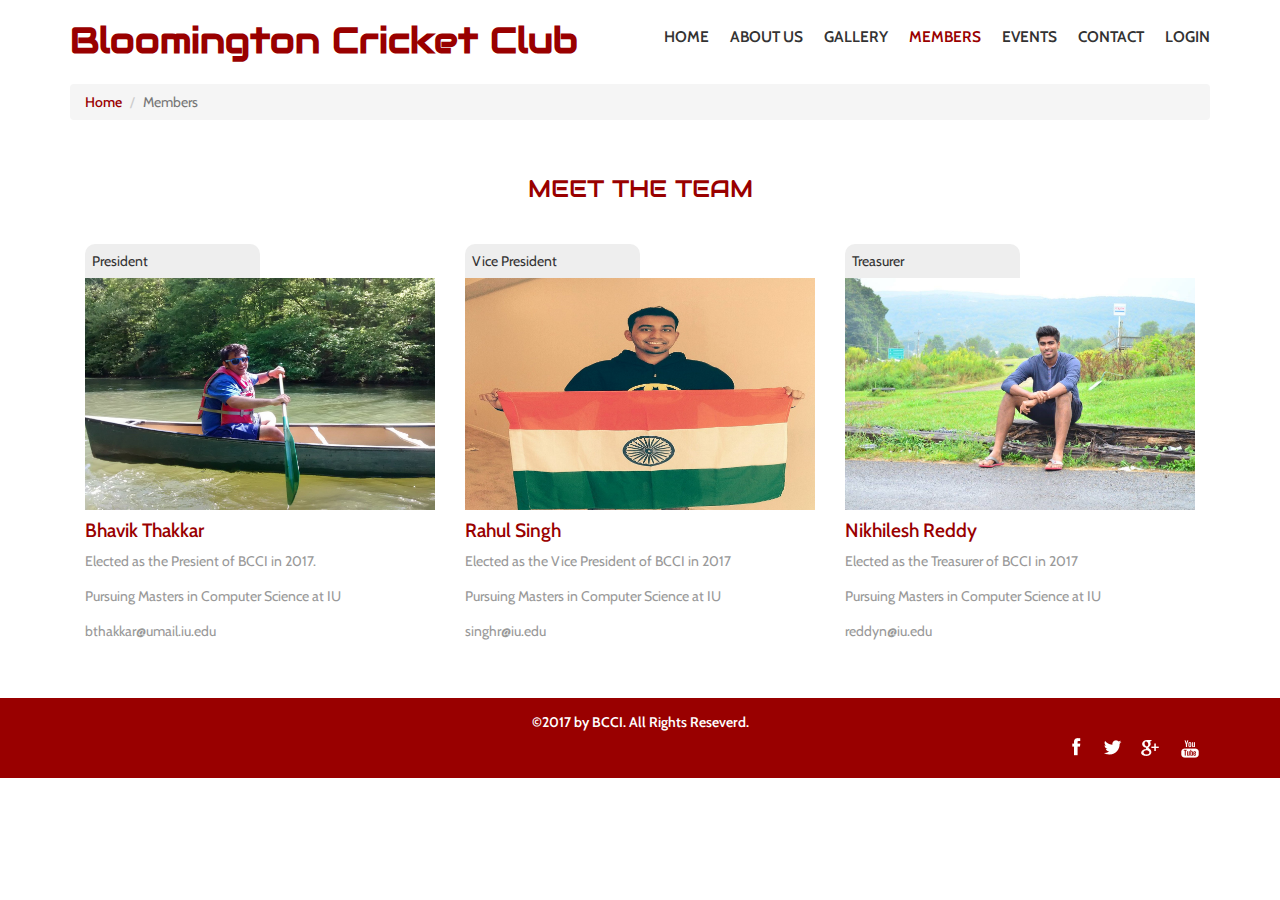
<file: team.html>
<!--
Author: W3layouts
Author URL: http://w3layouts.com
License: Creative Commons Attribution 3.0 Unported
License URL: http://creativecommons.org/licenses/by/3.0/
-->
<!DOCTYPE html>
<html>
<head>
	<title>BCCI: Bloomington Cricket Bloomington at Indiana</title>
	<!--fonts-->
		<link href='http://fonts.googleapis.com/css?family=Francois+One' rel='stylesheet' type='text/css'>
		<link href='http://fonts.googleapis.com/css?family=Cabin:400,500,600,700' rel='stylesheet' type='text/css'>		
		 <link href='http://fonts.googleapis.com/css?family=Audiowide' rel='stylesheet' type='text/css'>
	<!--//fonts-->
		<link href="css/bootstrap.css" rel="stylesheet" type="text/css" media="all" />
		<link href="css/style.css" rel="stylesheet" type="text/css" media="all" />
	<!-- for-mobile-apps -->
		<meta name="viewport" content="width=device-width, initial-scale=1">
		<meta http-equiv="Content-Type" content="text/html; charset=utf-8" />
		<script type="application/x-javascript"> addEventListener("load", function() { setTimeout(hideURLbar, 0); }, false); function hideURLbar(){ window.scrollTo(0,1); } </script>
	<!-- //for-mobile-apps -->
	<!-- js -->
		<script type="text/javascript" src="js/jquery.min.js"></script>
	<!-- js -->
</head>
<body>
<!-- header -->
<div class="header">
	 <div class="container" id="nav">
		 <div class="logo">
			   <h1><a href="index.html">Bloomington Cricket Club</a></h1>
		 </div>	
		 <div class="top-menu">
			 <span class="menu"></span>
			  <ul>
				 <li><a href="index.html">HOME</a></li>
				 <li><a href="about.html">ABOUT US</a></li>
				 <li><a href="gallery.html">GALLERY</a></li>
				 <li class="active"><a href="team.html">MEMBERS</a></li>
				 <li><a href="event.html">EVENTS</a></li>
				 <li><a href="contact.html">CONTACT</a></li>
				 <li><a href="login.html">LOGIN</a></li>
			 </ul>			 
		 </div>
		 <!-- script-for-menu -->
		 <script>
				$("span.menu").click(function(){
					$(".top-menu ul").slideToggle("slow" , function(){
					});
				});
		 </script>
		 <!-- script-for-menu -->
		 <div class="clearfix"></div>
	 </div>
</div>
<!-- //header -->
<!-- banner -->
<div class="container">
		 <ol class="breadcrumb">
		  <li><a href="index.html">Home</a></li>
		  <li class="active">Members</li>
		 </ol>
</div>
<!--<div class="strip">
	 <div class="container">
	 <div class="search">
		    <form>
		    	<input type="text" value="" placeholder="Search...">
				<input type="submit" value="">
			</form>
     </div>     
	 <div class="social">			 
			 <a href="#"><i class="facebook"></i></a>
			 <a href="#"><i class="twitter"></i></a>
			 <a href="#"><i class="dribble"></i></a>	
			 <a href="#"><i class="google"></i></a>	
			 <a href="#"><i class="youtube"></i></a>	
	 </div>
		<div class="clearfix"></div>
		</div>
</div>
<!-- banner -->
<!-- 404 -->
<!--<div class="error">
	 <div class="container">
		  <div class="error-main">
				<h3>404<span>error</span>
				<h5>Page not found</h5>
				<p>We are sorry but the page you are looking for does not exit.
				You could return to the homepage</p>
				<a href="index.html">BACK TO HOME</a>
		 </div>
	 </div>
</div>
<!-- //404 -->
<div class="featured-news">
	 <div class="container">
		 <div class="ftrd-head text-center">
			 <h3>MEET THE TEAM</h3>
			
		 </div>
		 <div class="event-grids">
			 <div class="col-md-4 event-grid-sec">
				 <div class="event-time text-center">
					 <p>President</p>
				 </div>
				 <div class="event-grid_pic">
					 <img src="images/bhavik.jpg" alt="President"/>
					 <h3><a href="https://www.facebook.com/bhavik.thakkar.792">Bhavik Thakkar</a></h3>
					 <p>Elected as the Presient of BCCI in 2017.</p>
					 <p>Pursuing Masters in Computer Science at IU</p>
					 <p>bthakkar@umail.iu.edu</p>
					 
				 </div>
			 </div>
			 <div class="col-md-4 event-grid-sec">
				 <div class="event-time text-center">
					 <p>Vice President</p>
				 </div>
				 <div class="event-grid_pic">
					 <img src="images/rahul.jpg" alt="VP"/>
					 <h3><a href="https://www.facebook.com/rahullsinghking">Rahul Singh</a></h3>
					 <p>Elected as the Vice President of BCCI in 2017</p>
					 <p>Pursuing Masters in Computer Science at IU</p>
					 <p>singhr@iu.edu</p>
					 
				 </div>
			 </div>
			 <div class="col-md-4 event-grid-sec">
				 <div class="event-time text-center">
					 <p>Treasurer</p>
				 </div>
				 <div class="event-grid_pic">
					 <img src="images/nikhilesh.jpg" alt="Treasurer"/>
					 <h3><a href="https://www.facebook.com/nikhilesh.reddy.587">Nikhilesh Reddy</a></h3>
					 <p>Elected as the Treasurer  of BCCI in 2017</p>
					 <p>Pursuing Masters in Computer Science at IU</p>
					 <p>reddyn@iu.edu</p>
					 
					 
				 </div>
			 </div>
			 <div class="clearfix"></div>
		 </div>
	 </div>
</div>


<!--footer-->


<div class="strip">	
<div class= "container">
	 
			 <p><center>©2017 by BCCI. All Rights Reseverd.</center> </p>
			 

			  <div class="social">			 
			 <a href="https://www.facebook.com/iucricket/" target="_blank"><i class="facebook"></i></a>
			 <a href="https://www.twitter.com"  target="_blank"><i class="twitter"></i></a>
			 <a href="https://beinvolved.indiana.edu/organization/BCCI" target="_blank"><i class="google"></i></a>	
			 <a href="https://www.youtube.com" target="_blank"><i class="youtube" ></i></a>	
	 </div>
	 
		
</div>
</div>
<!-- //footer -->
</body>
</html>
</file>
<file: css/style.css>
/*--
Author: W3layouts
Author URL: http://w3layouts.com
License: Creative Commons Attribution 3.0 Unported
License URL: http://creativecommons.org/licenses/by/3.0/
--font-family: 'Open Sans', sans-serif;*/

body{
	margin:0;
	font-family: 'Cabin', sans-serif;

	
}
body a{
	transition: 0.5s all ease;
	-webkit-transition: 0.5s all ease;
	-moz-transition: 0.5s all ease;
	-o-transition: 0.5s all ease;
	-ms-transition: 0.5s all ease;
}
h1,h2,h3,h4,h5,h6{
	margin:0;			   
}
p{
	margin:0;
	text-align:justify;
}
ul,label{
	margin:0;
	padding:0;
}
body a:hover{
	text-decoration:none;
}
ol.breadcrumb{
	margin-top:3em;
	margin-bottom:0;
}
ol.breadcrumb li a{
	color:#900;
	font-weight:500;
}
ol.breadcrumb li a:hover{
	text-decoration:underline;
}



/*--banner--*/
#nav{
	text-align:center;
	background-color:white;
	padding:1.5em 5em;
	position:fixed;
	top:0;
	width:100%;
	z-index:10;
	
}

.header{
	padding:1.5em 0;		
}

.video{
	padding:1.5em 16em;
	
}


.logo img{
	float:left;
	background:#555;
	height:100px;
	width:100px;
}

.logo h1 a{
	float:left;
	font-family: 'Audiowide', cursive;
	color:#900;
	font-weight:600;
	position:relative;
}
.top-menu{
	float:right;
}
.top-menu ul li{
	display:inline-block;
}
.top-menu ul li a{
	color:#333;
	padding:5px 0px 5px 18px;
	display:block;
	font-size:1.1em;
	font-weight:600;
}
.top-menu ul li a:hover,.top-menu ul li.active a{
	color:#900;
}


.strip{
	background:#900;
	padding:1em 1em;
	font-family: 'Cabin', sans-serif;
	font-weight:600;
	color:white;
	
}

.social{
	float:right;
}
.social i {
width: 27px;
height: 27px;
background: url('../images/social.png') no-repeat 0px 0px;
display: inline-block;
margin:0 5px;
}
a i.facebook{
background-position:-3px -2px;
}
a i.twitter{
background-position: -43px -3px;
}
a i.dribble{
background-position: -83px -3px;
}
a i.google{
background-position:-126px -2px
}
a i.youtube{
background-position:-167px -3px;
}
a i.facebook:hover{
background-position:-3px -36px;
}
a i.twitter:hover{
background-position: -43px -36px;
}
a i.dribble:hover{
background-position: -83px -36px;
}
a i.google:hover{
background-position:-126px -36px
}
a i.youtube:hover{
background-position:-167px -36px;
}
.banner img,.banner-btm_grid1 img{
	width:100%;
}
.banner-bottom-grids{
	margin:2em 0;
}
.clr2{
	background:#858582;
}
.clr3{
	background:#858582;
}
.clr4{
	background:#eee;
}
.banner-text-info i.icon1 {
  background: url(../images/cl4.png) no-repeat 0px 0px;
  display: inline-block;
  width: 50px;
  height: 53px;
  margin: 42px 0 0 12px;
}
.banner-text-info i.icon2{
  background: url(../images/cl3.png) no-repeat 0px 0px;
  display: inline-block;
  width: 50px;
  height: 53px;
  margin: 42px 0 0 20px;
}
.banner-text-info i.icon3 {
  background: url(../images/cl.png) no-repeat 0px 0px;
  display: inline-block;
  width: 50px;
  height: 53px;
  margin: 42px 0 0 15px;
}
.banner-text-info i.icon4 {
  background: url(../images/cl2.png) no-repeat 0px 0px;
  display: inline-block;
  width: 50px;
  height: 53px;
  margin: 42px 0 0 20px;
}
.bnr-text h3{
	color:#fff;
	font-size:1.8em;
	margin-bottom:7px;
	font-family: 'Audiowide', cursive;
}
.bnr-text p{
	color:#fff;
	font-size:1.1em;
}
.banner-text-info{
	padding:0;
}
.banner-text-info.clr1{
  margin: 0 1% 0 0;
  width: 49%;
  background:#ee987f;
}
.banner-text-info.clr2{
  margin: 0 0 0 1%;
  width: 49%;
  background:rgba(24, 103, 160, 0.88);
}
.banner-text-info.clr3{
  margin: 2% 1% 0 0;
  width: 49%;
  background:#900;
}
.banner-text-info.clr4{
  margin: 2% 0 0 1%;
  width: 49%;
   background:#95BAB4;
}
.bnr-text {
  padding: 0px 0 26px 19px;
}
.btm{
	margin-top:2em;
}
.banner-btm_grid1{
	padding:0;
	width:49%;
}
.welcome{
	margin:4em 0;
	text-align:center;
}
.welcome h3 {
  color:#7EC259;
  font-size: 3.5em;
  margin: 0 0 12px 0;
  font-family: 'Audiowide', cursive;
}
.welcome p {
  line-height: 1.6em;
  color: #999;
}
.welcome h4{
	  color: #111212;
  font-size: 1.3em;
  font-weight: 500;
  margin-bottom: 0.5em;
}
/*--- slider-css --*/
.rslides {
  position: relative;
  list-style: none;
  overflow: hidden;
  width: 100%;
  padding: 0;
  margin: 0;
  }
.rslides li {
  -webkit-backface-visibility: hidden;
  position: absolute;
  display: none;
  width: 100%;
  left: 0;
  top: 0;
  }
.rslides li:first-child {
  position: relative;
  display: block;
  float: left;
  }
.rslides img {
  display: block;
  height: auto;
  float: left;
  width: 100%;
  border: 0;

  }
.banner-info{
	  width: 56%;
  position: absolute;
  top: 60%;
  left: 0%;
  text-align: center;
  background-color:rgba(0, 0, 0, 0.55);
  padding: 1em;
}
.banner-info h3{
	color: #FFF;
	font-weight: 700;
	font-size:3em;
	text-transform: uppercase;
}
.banner-info p{
	color: #FFF;
	line-height: 1.8em;
	font-size: 1.15em;
	width:90%;
	margin:0 auto;
	text-align: center;
	padding:1em 0 1.5em 0;
}
/*-- content --*/
.content-grid1{
	padding:0;
	width:32.15%;
}
.content-grid1:nth-child(2){
	padding:0;
	margin:0 20px;
}
.content-grid1 img{
	width:100%;	
}
.content-grid1 h3{
	color:#900;
	font-size:1.4em;
	margin:12px 0 8px 0;
	  font-family: 'Audiowide', cursive;
}
.content-grid1 p{
	line-height:1.8em;
	color:#999;
}
.content-grid1 a {
  color: #2c3134;
  display:inline-block;
  margin-top:0.7em;
  font-size: 1.1em;
  font-weight: 600;
}
.content-grid1 a:hover{
	  color: #900;
}
/*-- content-info --*/
.content-info{
	margin:3em 0;
}
.welcome-pic h3,.coach h3,.popular h3{
	color:#900;
  font-size: 1.85em;
  font-family: 'Audiowide', cursive;
  margin:0 0 12px 0;
}
.popular ul li{
  padding: 5px 0;
  list-style-image: url(../images/marker.png);
  margin: 0 0px 10px 0px;
  vertical-align: bottom;
}
.popular ul li a{
	display:block;
	color:#999;
}
.popular ul li a:hover{
  color: #900;
} 
.welcome-pic h4{
	color:#2c3134;
	font-size:1.1em;
	font-weight:500;
	margin-bottom:0.7em;
}
p.last-info{
	margin-top:1.4em
}
.welcome-pic  img{
	width:100%;
	margin-bottom:0.5em;
}
.welcome-pic p {
  line-height: 1.6em;
  color: #999;
}
.coach{
	background:#000;
	padding:25px 25px 30px 25px;
}
.chr{
	margin:2em 0;
	padding-bottom:2em;
}
.chr{
	border-bottom:1px solid #fff;
}
.coach-pic{
	float:left;
	width:20%;
	margin-right:3%;
}
.coach-pic img{
	width:100%;
}
.coach-pic-info{
	float:left;
	width:77%;
}
.coach-pic-info h4 a{
	color:#fff;
	font-size:1em;
	display:inline-block;
	margin-bottom:0.5em;
}
.coach-pic-info h4 a:hover{
	color:#900;
}
.coach-pic-info h5{
	color:#900;
	margin-bottom:4px;
}
.coach-pic-info p{
	color:#999;
font-size: 0.95em;
  line-height: 1.4em;
}
/*-- footer --*/
.footer{
	border-top:1px solid #000;
	padding:2em 0;
}
.copywrite {
	float:left;
	padding-top: 5px;
}
.footer-menu{
	float:right;
}
.footer-menu ul li{
	display:inline-block;
}
.footer-menu ul li a{
	display:block;
	color:#2c3134;
	padding: 5px 10px 5px;
}
.copywrite p a,.footer-menu ul li a:hover{
	color:#900;
}
.copywrite p a:hover{
	color:#000;
}
/*-- About --*/
.about h2{
	margin-top:1.5em;
	font-size:2.1em;
	font-weight:500;
	color:#900;
	font-family: 'Audiowide', cursive;
}
.about-head{
	margin-top:1em;
}
.about-head p {
  line-height: 1.8em;
  color: #999;
}
.about-grids{
	margin-top:2em;
}
.about-grid h3{
	color:#900;
	font-size:1.5em;
	font-weight:500;
	margin-bottom:0.5em;
	font-family: 'Audiowide', cursive;
}
.about-grid{
	width:58%;
	float:left;
	margin-right:2%;
}
.about-pic{
	float:left;
	width:40%;
}
.about-pic img{
	padding: 30px 40px;
	width:100%;
}
.about-grid p{
	line-height: 1.8em;
  color: #999;
  margin-top:1em;
}
p.abt-info{
	color:#999;
	line-height:1.7em;
	font-weight:600;
}
.about-grid a{
	 color:#900;
	 font-size:1.3em;
	 font-weight:500;
	 display:block;
	 margin-top:0.5em;
}
.abt_text{
	margin:3em 0;
}
.values{
	padding-left:0;
}
.values h3,.skills h3,.testi h3{
  color: #900;
  font-size: 2.1em;
  font-weight:500;
  margin-bottom:1em;
  font-family: 'Audiowide', cursive;
}
.values span{
	display:inline-block;
	letter-spacing:1px;
	color:#494949;
	font-style:italic;
	font-size:2.5em;
	font-weight:600;
}
.values h4,.skills h4{
	text-transform:uppercase;
	line-height:1.5em;
	margin-top:0.5em;
	font-size:1.2em;
	font-style:italic;
}
.values p {
  line-height: 1.6em;
  color: #999;
  margin-top:0.6em;
  font-size:1.2em;
}
.value-grd{
	margin-bottom:1.5em;
}
.skills p{
	line-height: 1.6em;
  color: #999;
  margin-top:0.6em;
  font-size:1.2em;
}
.skills ul{
	margin-top:1em;
}
.skills ul li{
	padding:5px 0;
	list-style-image:url(../images/marker.png);
  margin:0 0px 10px 20px;
  vertical-align: bottom;
}
.skills ul li a{
	color:#999;
	font-size:1.1em;
}
.skills ul li a:hover{
	color:#900;
}
.testi p{
	line-height: 1.6em;
  color: #999;
  margin-top:0.6em;
  background:url(../images/t.png) no-repeat 0px 0px;
  padding:0 0px 5px 40px;
  font-size:1.1em;
}
.testi a{
	padding:0 0px 10px 40px;
	display:block;
	font-size:1.2em;
	color:#2c3134;
}
.testi a:hover{
	  color: #900;
}
/*gallery*/
.gallery-text h2,.events-sec h2{
	color: #900;
	margin-bottom: 0.5em;
	font-size:2.1em;
	margin-top:1.5em;
	font-family: 'Audiowide', cursive;
}
.gallery-text p {
	color: #7c7c7c;
	font-size: 1em;
	line-height: 1.8em;
	font-weight: 400;
}
.lb-album{
	display:block;
}
.lb-album.top{
	margin-top: 6%;
}
.lb-album li{
	float: left;
	width: 22%;
	margin:0 0 0% 4%;
	position: relative;
}
.lb-album li img{
border: 2px solid #252525;
}
.lb-album li:first-child{
	margin-left:0;
}
.lb-album li > a,
.lb-album li > a img{
	display: block;
}
.lb-album li > a{
	position: relative;
}
.lb-album li > a span{
	position: absolute;
	bottom:70px;
	left:110px;
	width:36px;
	height:36px;
	opacity: 0;
	-webkit-transition: opacity 0.3s linear;
	-moz-transition: opacity 0.3s linear;
	-o-transition: opacity 0.3s linear;
	-ms-transition: opacity 0.3s linear;
	transition: opacity 0.3s linear;
}
.lb-album li > a img:hover{
	opacity:0.6;
}
.lb-album li > a:hover span{
	opacity:1;
	background:url(../images/zoom.png) no-repeat;
	filter: alpha(opacity=99); /* internet explorer */
    -ms-filter:"progid:DXImageTransform.Microsoft.Alpha(opacity=99)"; /*IE8*/
}
.gallery ul {
	padding: 0;
}
.main{
	margin-top:3em;
}
.lb-overlay{
	width: 0px;
	height: 0px;
	position: fixed;
	overflow: hidden;
	left: 0px;
	top: 0px;
	padding: 0px;
	z-index: 99;
	text-align: center;
	background:rgba(24, 23, 23, 0.91);
}
.lb-overlay a.lb-close{
	background: rgba(27,54,81,0.8);
	z-index: 1001;
	position: absolute;
	right: 29%;
	top: 6%;
	width: 36px;
	height: 36px;
	background:url('../images/close.png') no-repeat;
	overflow: hidden;
	opacity: 0;
	filter: alpha(opacity=0); /* internet explorer */
    -ms-filter:"progid:DXImageTransform.Microsoft.Alpha(opacity=0)";
	-webkit-transition: opacity 0.3s linear 1.2s;
	-moz-transition: opacity 0.3s linear 1.2s;
	-o-transition: opacity 0.3s linear 1.2s;
	-ms-transition: opacity 0.3s linear 1.2s;
	transition: opacity 0.3s linear 1.2s;
}
.lb-overlay img{
	position: relative;
}
.lb-overlay:target {
	width: auto;
	height: auto;
	bottom: 0px;
	right: 0px;
	padding: 80px 100px 120px 100px;
}
.lb-overlay:target img {
	-webkit-animation: scaleDown 1.2s ease-in-out;
	-moz-animation: scaleDown 1.2s ease-in-out;
	-o-animation: scaleDown 1.2s ease-in-out;
	-ms-animation: scaleDown 1.2s ease-in-out;
	animation: scaleDown 1.2s ease-in-out;
	display: inline-block;
}
.lb-overlay:target a.lb-close,
.lb-overlay:target > div{
	opacity: 1;
	filter: alpha(opacity=99); /* internet explorer */
    -ms-filter:"progid:DXImageTransform.Microsoft.Alpha(opacity=99)"; /*IE8*/
}
@-webkit-keyframes scaleDown {
  0% { -webkit-transform: scale(10,10); opacity: 0; }
  100% { -webkit-transform: scale(1,1); opacity: 1; }
}
@-moz-keyframes scaleDown {
  0% { -moz-transform: scale(10,10); opacity: 0; }
  100% { -moz-transform: scale(1,1); opacity: 1; }
}
@-o-keyframes scaleDown {
  0% { -o-transform: scale(10,10); opacity: 0; }
  100% { -o-transform: scale(1,1); opacity: 1; }
}
@-ms-keyframes scaleDown {
  0% { -ms-transform: scale(10,10); opacity: 0; }
  100% { -ms-transform: scale(1,1); opacity: 1; }
}
@keyframes scaleDown {
  0% { transform: scale(10,10); opacity: 0; }
  100% { transform: scale(1,1); opacity: 1; }
}
x:-o-prefocus, .lb-overlay img {
    height: 100%;
}
.gallery ul li {
display: inline-block;
margin-bottom:3%;
}
/*-- 404 --*/
.error{
	padding:6em 0 8em;
	  min-height: 700px;
}
.error-main h3{
	color:#900;
	font-size: 150px;
	margin:0;
	font-weight: 700;
	}
.error-main{
	text-align: center;
	}
.error-main h3 span{
	font-size:50px;
	display:inline-block;
	margin:3em 0 0;
	color: rgba(122, 122, 118, 0.7);
	}
.error-main h5{
	font-size:30px;
	color:#C2CCCC;
	margin:3% 0 0;
	}
.error-main p{
	font-size:20px;
	margin: 1em 0 3em;
	color:#040404;
	}
.error-main a{
	background:#C1C1C1;
	color:#fff;
	font-size: 17px;
	padding: .5em 2em;
	text-decoration:none;
	transition:.5s all;
	border:2px solid #fff;
	-webkit-transition:.5s all;
	-moz-transition:.5s all;
	-o-transition:.5s all;
	-ms-transition:.5s all;
	border-radius:5px;
	-webkit-border-radius:5px;
	-moz-border-radius:5px;
	-o-border-radius:5px;
	-ms-border-radius:5px;
	}
.error-main a:hover{
	text-decoration:none;
	color:#900;
	background:#F5F5F5;
	border:2px solid #900;
}
/*-- //404 --*/
/*-- events --*/
.event-grids{
		margin:3em 0;
}
.event-grid:nth-child(1){
	padding-left:0;
}
.event-grids-left{
	padding-left:0;
}
.event-pic {
	float:left;
	width:47%;
	margin-right:3%;
}
.event-pic img{
	width:100%;
}
.date{
	display:inline-block;
	margin-right:7%;
	text-align:center;
	float:left;
	width:20%;
}
.date h3{
	font-size:4em;
	font-weight:600;
}
.date span{
	display:block;
	font-size:1.3em;
}
.event-info{
	 width:72%;
	float:left;
	  padding-top: 9px;
}
.event-info h4 a{
	color:#333;
	font-size:1em;
	display:inline-block;
	margin-bottom:0.5em;
}
.event-pic-info{
	width:50%;
	float:left;
}
.event-info p {
  line-height: 1.5em;
  color: #999;
}
.ftrd-head {
	margin-top:4em;
}
.ftrd-head h3{
	color: #900;
	margin-bottom:7px;
	font-family: 'Audiowide', cursive;
}
.event-grid_pic h3 a{
	color:#900;
	margin:0.5em 0; 
	font-size:0.8em;
	display:block;
}
.event-grid_pic h3 a:hover{
	color:#000;
}
.event-grid_pic img{
	width:100%;
}
.event-grid_pic p {
  line-height: 1.5em;
  color: #999;
  margin-bottom:1em;
}
.event-grid_pic a{
	color:#333;
}
.event-grid_pic a:hover,.event_gal h4 a:hover{
	   color: #900;
}
.event-time{
	background:#eee;
	padding:0.5em;
	display:inline-block;
	width:50%;
	  border-top-left-radius: 10px;
  border-top-right-radius: 10px;
}
.event-grid-sec:hover div.event-time{
	background:#900;
	color:#fff;
}
.latest-pics h3 {
  color: #900;
  margin-bottom: 1em;
 font-family: 'Audiowide', cursive;
}
.event_gal h4 a {
  font-size: 1em;
  color: #333;
  margin: 7px 0;
  display: inline-block;
}
.event_gal p {
  line-height: 1.5em;
  color: #999;
  margin-bottom: 1em;
}
.welcome-pic {
  padding-right: 48px;
  padding-left: 0;
}
/*-- //events --*/
/*-- contact --*/
.contact-grids h2{
	color: #900;
  font-weight: 600;
  margin-bottom: 0.5em;
  font-size: 2.1em;
  margin-top: 1.5em;
  font-family: 'Audiowide', cursive;
}
.contact-grids p.design{
	margin: .2em 0 0 0;
	color: #999999;
	font-size: 25px;
	text-align: center;
	font-weight: 300;
	}
.map{
	border:1px solid #000;
	padding:1em;
	margin:2em 0;
	}
.map iframe{
	width:100%;
	height:350px;
	}
.contact-grid{
	float:left;
	width:29%;
	text-align:center;
	}
.contact-grid p{
	color:#898888;
	font-size:15px;
	margin:1em 0 0;
	}
.contact-grid p span{
	display:block;
	margin:.3em 0 0;
	}
.contact-fig span{
	background:url(../images/call.png) no-repeat 11em 0em;
	display:block;
	height:21px;
	}
.contact-fig1 span{
	background:url(../images/dot.png) no-repeat 11em 0em;
	display:block;
	height:21px;
	}
.contact-fig2 span{
	background:url(../images/mes.png) no-repeat 11em 0em;
	display:block;
	height:21px;
	}
.contact-grid p a{
	color:#898888;
	font-size:15px;
	}
.contact-grid p a:hover{
	text-decoration:none;
	color:#7EC259;
	}
.contact-grid:nth-child(2){
	margin:0 5em;
	}
.contact-grids input[type="text"],.contact-grids input[type="email"],.contact-grids textarea{
	outline:none;
	border:1px solid #a1a1a1;
	background:none;
	padding:15px 10px;
	font-size:15px;
	border-radius: 7px;
	-webkit-border-radius:7px;
	-moz-border-radius:7px;
	-o-border-radius:7px;
	-ms-border-radius:7px;
	}
.contact-grids input[type="text"]{	
	width:30%;
	float:left;
	}
.contact-grids input[type="text"]:nth-child(2){
	margin:0 3.8em;
	}
.contact-grids input[type="email"]{	
	width:30%;
	float:left;
	}
.contact-grids input[type="email"]:nth-child(2){
	margin:0 3.8em;
	}
	
.contact-grids textarea{
	width:100%;
	height:300px;
	margin:1.5em 0;
	resize:none;
	}
.contact-grids input[type="submit"]{
	outline:none;
	border:none;
	background:#900;
	width: 15%;
	display: block;
	padding: 10px 0px;
	border:2px solid #900;
	border-radius: 7px;
	-webkit-border-radius:7px;
	-moz-border-radius:7px;
	-o-border-radius:7px;
	-ms-border-radius:7px;
	color:#fff;
	font-size:18px;
	font-weight:700;
	transition:.5s all;
	-webkit-transition:.5s all;
	-moz-transition:.5s all;
	-o-transition:.5s all;
	-ms-transition:.5s all;
	margin-bottom:3em;
	}
.contact-grids input[type="submit"]:hover{
	background:#fff;
	color:#900;
	}
.contact-icons{
	padding:2em 0 4em;
	}
/*-- //contact --*/
/*--Responsive--*/
@media (max-width: 1024px){
.bnr-text h3 {
  font-size: 1.8em;
}
.content-grid1 {
  width: 31.9%;
}
.popular ul li a {
  font-size: 0.97em;
}
.welcome-pic {
  padding-right: 21px;
}
.welcome-pic p {
  line-height: 1.8em;
  font-size: 0.98em;
}
.values h4, .skills h4 {
  font-size: 1.1em;
}
.skills p {
  font-size: 1em;
}
.skills ul li a {
  font-size: 0.97em;
}
.testi p {
  font-size: 1em;
}
.testi a {
  font-size: 1em;
}
.values p {
  font-size: 1em;
}
.date h3 {
  font-size: 3.5em;
}
.date {
  margin-right: 5%;
  width: 28%;
  overflow: hidden;
}
.event-grid_pic h3 a {
  font-size: 0.75em;
}
.event-info {
  width: 67%;
}
.event-info h4 a {
  font-size: 0.875em;
}
.event-grid {
  padding-right: 0;
}
.event-info p {
  font-size: 0.95em;
}
.gallery-text h2, .events-sec h2,.about h2,.contact-grids h2{
  font-size: 1.85em;
}
.contact-grids p.design {
  font-size: 18px;
}
.contact-grid {
  width: 28%;
}
.contact-fig span {
  background: url(../images/call.png) no-repeat 9em 0em;
}
.contact-fig1 span {
  background: url(../images/dot.png) no-repeat 9em 0em;
}
.contact-fig2 span {
  background: url(../images/mes.png) no-repeat 9em 0em;
}
.contact-grids input[type="text"]:nth-child(2) {
  margin: 0 3.1em;
}
.banner-info {
  width: 68%;
}
.banner-info h3 {
  font-size: 2em;
}
.banner-info p {
  line-height: 1.6em;
  font-size: 1em;
  width: 100%;
}
.welcome-pic h3, .coach h3, .popular h3 {
  font-size: 1.6em;
}
}
@media (max-width: 768px){
.container {
  width: 736px;
}
.header {
  padding: 1em 0;
  

}
.banner-info h3 {
  font-size: 1.75em;
}
.banner-info {
  width: 70%;
  top: 17%;
  padding: 1.5em;
}
.logo h1 a {
  font-size: 0.8em;
}
.top-menu ul li a {
  padding: 12px 0px 5px 14px;
  font-size: 1em;
}

.bnr-text h3 {
  font-size: 1.5em;
}
.banner-text-info.clr2,.banner-text-info.clr1,.banner-text-info.clr3,.banner-text-info.clr4{
	float:left;
}
.bnr-text h3 {
  font-size: 1.5em;
}
.bnr-text p {
  font-size: 0.9em;
}
.banner-text-info i.icon1,.banner-text-info i.icon2,.banner-text-info i.icon3{
  width: 45px;
  height: 44px;
  margin: 31px 0 3px 12px;
  background-size: 100%;
}
.banner-text-info i.icon4 {
	width: 43px;
  height: 44px;
  margin: 31px 0 3px 12px;
  background-size: 100%;
}
.bnr-text {
  padding: 0px 0 15px 19px;
}
.content-grid1 {
  width: 31.4%;
  float: left;
}
.content-grid1 p {
  line-height: 1.6em;
  font-size: 0.95em;
}
.content-grid1 h3 {
  font-size: 1.35em;
}
.content-grid1 a {
  margin-top: 0.5em;
  font-size: 1em;
}
.welcome-pic h3, .coach h3, .popular h3 {
  font-size: 1.5em;
}
.popular,.welcome-pic{
	float:left;
	width:50%;
}
.welcome-pic {
  padding-right: 0px;
}
.coach{
	width:100%;
	float:left;
}
.coach-pic-info {
  width: 80%;
}
.coach-pic {
  width: 8%;
}
.coach {
  padding: 23px 20px;
}
.chr {
  margin: 1.5em 0 1em 0;
  padding-bottom: 1em;
}
.footer-menu ul li a {
  padding: 5px 3px 4px;
  font-size: 0.85em;
}
.copywrite {
  padding-top: 0px;
}
p.abt-info,.about-head p{

  font-size: 0.95em;
}
.about-grid a {
  font-size: 1.1em;
}
.welcome-pic p {
  font-size: 0.9em;
}
.values h3, .skills h3, .testi h3 {
  font-size: 1.8em;
    margin-bottom: 0.7em;
}
.testi p {
  padding: 0 0px 5px 25px;
  background-size: 17px;
}
.testi a {
  padding: 0 0px 10px 24px;
}
.values span {
  font-size: 2.2em;
}
.abt_text {
  margin: 2em 0;
}
.skills{
	margin-bottom:1em;
}
.skills,.testi {
  padding: 0;
}
.skills ul li {
  margin: 0 0px 0px 15px;
}
.value-grd {
  margin-bottom:1em;
}
.popular ul li {
  margin: 0 0px 8px 0px;
}
.values {
  margin-bottom: 2em;
}
.error-main h3 {
  font-size: 125px;
}
.error-main p {
  font-size: 17px;
}
.event-grids {
  margin: 2em 0;
}
.event-grid {
  padding: 0;
}
.date {
  margin-right: 4%;
  width: 12%;
}
.date h3 {
  font-size: 2.5em;
}
.date span {
  font-size: 1.1em;
}
.event-info {
  padding:0;
    width: 84%;
}
.event-grid:nth-child(2){
	margin: 2em 0;
}
.ftrd-head {
  margin-top: 2em;
}
.event-grid-sec {
  width: 31.9%;
  float: left;
  padding: 0;
}
.event-grid-sec:nth-child(2){
	margin:0 15px;
}
.event-time {
  padding: 0.3em;
  width: 52%;
  font-size: 12px;
}
.event-grid_pic p {
  font-size: 0.95em;
}
.event_gal h4 a {
  font-size: 0.95em;
}
.event_gal p {
  font-size: 0.95em;
}
.map iframe {
  height: 250px;
}
.map {
  margin: 1.5em 0 1em 0;
}
.contact-grid {
  width: 25%;
}
.contact-fig span {
  background: url(../images/call.png) no-repeat 6em 0em;
}
.contact-fig1 span {
  background: url(../images/dot.png) no-repeat 6em 0em;
}
.contact-fig2 span {
  background: url(../images/mes.png) no-repeat 6em 0em;
}
.contact-grids input[type="text"] {
  width: 100%;
  padding: 11px 10px;
  margin: 1.5em 0;
}
.contact-grids input[type="text"]:nth-child(2) {
  margin: 0;
}

.contact-grids input[type="email"] {
  width: 100%;
  padding: 11px 10px;
  margin: 1.5em 0;
}
.contact-grids input[type="email"]:nth-child(2) {
  margin: 0;
}
.contact-grids textarea {
  height: 196px;
  margin:0 0;
}
.contact-icons {
  padding: 2em 0;
}
.contact-grids input[type="submit"] {
  width: 21%;
  padding: 7px 0px;
  font-size: 17px;
  margin:1em 0;
}
}
@media (max-width: 736px){
.container {
  width: 705px;
}
.top-menu ul li a {
  font-size: 0.95em;
}
.banner-info p {
  line-height: 1.5em;
  font-size: 0.9em;
}
.logo h1 a {
  font-size: 0.75em;
}
.strip {
  padding: 1em 1em;
}
.content-grid1 {
  width: 31.3%;
}
.copywrite p {
  font-size: 13px;
}
.values h3, .skills h3, .testi h3 {
  font-size: 1.7em;
}
.lb-overlay:target {
  padding: 27px 126px 92px 151px;
}
.lb-overlay a.lb-close {
   right: 13%;
}
.error {
  padding: 2em 0 8em;
  min-height: 528px;
}
.error-main h5 {
  font-size: 22px;
}
.error-main h3 span {
  font-size: 41px;
}
.event-grid-sec {
  width: 31.85%;
}
}
@media(max-width:667px){
.container {
  width: 636px;
}
.header {
  padding:1em 0;

}
.strip {
  padding: 1em 1em;
  margin-top: 0em;
 
}
.logo h1 a {
  font-size: 26px;
}
span.menu:before {
	content: url(../images/nav.png);
	cursor: pointer;	
	height:32px;
}
.top-menu {
  width: 5%;
  float: right;
  margin-top: 12px;
}
.top-menu  ul{
	display:none;
}
.top-menu  ul li {
	font-size: 12px;
	display:inline-block;
	width: 100%;
}
.top-menu ul li a {
	padding:8px 0;
	font-size: 14px;
	width: 100%;
	color:#fff;
}
 span.menu{
	display:block;
	float:right;
	
}
.top-menu ul{
	margin: 0;
	z-index: 999;
	position: absolute;
	width: 100%;
	left:0;
	text-align: center;
	top: 22%;
	background:#900;
}
.top-menu ul li a:hover,.top-menu ul li.active a{
	color:#333;
}
.banner-info h3 {
  font-size: 1.6em;
}
.banner-info p {
  padding: 0.5em 0 1em 0;
}
.bnr-text h3 {
  font-size: 1.2em;
}
.bnr-text p {
  font-size: 0.85em;
  line-height: 1.3em;
}
.banner-text-info i.icon1, .banner-text-info i.icon3 {
  width: 41px;
  height: 43px;
  margin: 31px 0 3px 11px;
}
.banner-text-info i.icon2{
  width: 38px;
  height: 37px;
  margin: 36px 0 3px 18px;
}
.banner-text-info i.icon4 {
  width: 40px;
  height: 40px;
  margin: 35px 0 3px 16px;
}
.content-grid1 {
  width: 31.1%;
}
.content-grid1 h3 {
  font-size: 1.15em;
}
.welcome-pic h3, .coach h3, .popular h3 {
  font-size: 1.3em;
}
.popular ul li a {
  font-size: 0.9em;
}
.popular ul li {
  margin: 0 0px 4px 0px;
}
.welcome-pic p {
  margin-bottom: 15px;
}
.about-grid {
  width: 100%;
  margin-right: 0%;
}
.about-pic {
  width: 100%;
  margin-top:1.5em;
}
.testi p {
  padding: 0 0px 5px 24px;
  background-size: 15px;
}
.testi a {
  font-size: 0.9em;
  padding: 0 0px 10px 24px;
}
.footer {
  text-align: center;
  padding: 1em 0;
}
.copywrite{
	margin-bottom:12px;
}
.copywrite,.footer-menu {
  float: none;
}
.gallery-text p { 
  font-size: 0.9em;
  line-height: 1.8em;  
}
.error-main h3 {
  font-size: 110px;
}
.error-main h3 span {
  font-size: 35px;
}
.error-main p {
  font-size: 14px;
}
.error-main a {
  font-size: 14px;
}
.error {
  padding: 2em 0 5em;
  min-height: 250px;
}
.gallery-text h2, .events-sec h2, .about h2, .contact-grids h2 {
  font-size: 1.6em;
}
.event-grid-sec {
  width: 31.65%;
}
.event-grid_pic h3 a {
  font-size: 0.6em;
}
.latest-pics h3 {
  font-size: 1.35em;
}
.event_gal p {
  font-size: 0.9em;
}
}
@media(max-width:600px){
.container {
  width: 569px;
}
.search {
  width: 45%;
}
.search input[type="text"] {
  width: 87.33333%;
}
.content-grid1 {
  width: 30.85%;
}
.content-grid1 h3 {
  font-size: 1.15em;
}
.welcome-pic h4 {
  font-size: 1em;
}
.values h4, .skills h4 {
  font-size: 1em;
}
.top-menu ul {
  top: 19%;
}
.lb-album li {
  width: 30%;
  margin: 0 5% 0% 0%;
}
.lb-album li {
  width: 29.3%;
  margin: 0px 2% 0% 2%;
}
.lb-album li:first-child {
  margin-left: 2%;
}
.main {
  margin-top: 1em;
}
.contact-grids p.design {
  font-size: 14px;
}
.contact-grid {
  width: 22%;
}
.contact-grid p {
  font-size: 12px;
}
.contact-fig span {
  background: url(../images/call.png) no-repeat 3.5em 0em;
}
.contact-fig1 span{
  background: url(../images/dot.png) no-repeat 3.5em 0em;
}
.contact-fig2 span {
  background: url(../images/mes.png) no-repeat 3.5em 0em;
}
.contact-grids input[type="text"] {
  padding: 8px 10px;
  margin: 1em 0;
}

.contact-grids input[type="email"] {
  padding: 8px 10px;
  margin: 1em 0;
}

.contact-grids input[type="submit"] {
  padding: 6px 0px;
  font-size: 15px;
}
.ftrd-head h3 {
  font-size: 1.5em;
}
.event-grid-sec:nth-child(2) {
  margin: 0 13px;
}
}
@media (max-width: 568px){
.container {
  width: 537px;
}
.banner-info h3 {
  font-size: 1.3em;
}
.banner-info {
  width: 83%;
  top: 15%;
  padding: 1.3em;
}
.banner-info p {
  padding: 0.7em 0 0em 0;
}
.banner-text-info.clr1,.banner-text-info.clr2,.banner-text-info.clr3,.banner-text-info.clr4 {
  margin: 0 0% 3% 0;
  width: 100%;
}
.about-grid h3 {
  font-size: 1.3em;
}
.values h3, .skills h3, .testi h3 {
  font-size: 1.5em;
}
.banner-bottom-grids {
  margin: 2em 0 1em 0;
}
.content-grid1 {
  width: 100%;
}
.content-grid1:nth-child(2) {
  padding: 0;
  margin: 18px 0px;
}
.popular, .welcome-pic {
  width: 100%;
}
.content-info {
  margin: 2em 0;
}
.welcome-pic {
	margin:1em 0;
}
.welcome-pic p {
  margin-bottom: 0px;
}
.top-menu ul {
  top: 27%;
}
.values p {
  margin-top: 0em;
  font-size: 0.9em;
}
.event-grid-sec {
  width: 100%;
}
.event-time {
  padding: 0.5em;  
}
.event-grid-sec:nth-child(2) {
  margin: 18px 0px;
}
.lb-album li:first-child {
  margin-left: 0%;
}
.lb-album li {
  width: 31.3%;
  margin: 0px 2% 0% 0%;
}
.contact-grid {
  width: 33%;
}
.contact-fig span {
  background: url(../images/call.png) no-repeat 5.5em 0em;
}
.contact-fig1 span {
  background: url(../images/dot.png) no-repeat 5.5em 0em;
}
.contact-fig2 span {
  background: url(../images/mes.png) no-repeat 5.5em 0em;
}
}
@media (max-width: 414px){
.container {
  width: 382px;
}
.social i {
  width: 25px;
  margin: 0 2px;
}
.banner-info {
  width: 86%;
  top: 7%;
  padding: 1em;
}
.banner-info h3 {
  font-size: 1.1em;
}
.banner-info p {
  padding: 0.7em 0 0em 0;
  font-size: 0.8em;
}
.banner-text-info i.icon4 {
  width: 37px;
  height: 38px;
  margin: 20px 0 3px 16px;
}
.banner-text-info i.icon1, .banner-text-info i.icon3 {
  width: 41px;
  height: 43px;
  margin: 20px 0 3px 11px;
}
.banner-text-info i.icon2 {
  width: 35px;
  height: 33px;
  margin: 21px 0 3px 18px;
}
.popular {
  padding: 0;
}
.popular ul li {
  margin: 0px 0px 4px 15px;
  padding: 3px 0;
} 
.welcome-pic h3, .coach h3, .popular h3 {
  font-size: 1.3em;
  margin: 0 0 6px 0;
}
.content-info {
  margin: 1.5em 0;
}
.welcome-pic h4 {
  font-size: 0.9em;
}
.coach-pic-info h4 a {
  font-size: 0.8em;
}
.coach-pic {
  width: 12%;
  margin-right: 3%;
}
.coach {
  padding: 15px 14px;
}
.coach-pic-info {
  width: 84%;
}
.footer-menu ul li a {
  padding: 5px 3px 4px;
  font-size: 0.75em;
}
.top-menu ul {
  top: 10%;
}
.about-grid p {
  font-size: 0.9em;
}
.values h3, .skills h3, .testi h3 {
  margin-bottom: 0.3em;
}
.values h3, .skills h3, .testi h3 {
  font-size: 1.6em;
  margin-bottom: 0.3em;
}
.values h4, .skills h4 {
  font-size: 0.95em;
}
.skills p {
  font-size: 0.9em;
}
.skills ul {
  margin-top: 0.5em;
}
.lb-album li {
  width: 47%;
  margin: 0px 3% 0% 0%;
}
.date span {
  font-size: 0.85em;
}
.date {
  margin-right:3%;
  width: 16%;
}
.event-info {
  width: 80%;
}
.event-info h4 a {
  font-size: 0.8em;
}
.ftrd-head p{
	font-size:0.8em;
}
.lb-overlay:target {
  padding: 159px 25px 1px 25px;
}
.lb-overlay a.lb-close {
  top: 17%;
}
.contact-grids p.design {
  font-size: 14px;
}
.contact-grid {
  width: 100%;
}
.contact-grid:nth-child(2) {
  margin:1em 0em;
}
.contact-icons {
  padding: 1em 0;
}
.contact-fig span {
  background: url(../images/call.png) no-repeat 11.5em 0em;
}
.contact-fig1 span {
  background: url(../images/dot.png) no-repeat 11.5em 0em;
}
.contact-fig2 span {
  background: url(../images/mes.png) no-repeat 11.5em 0em;
}
}
@media (max-width: 384px){
.container {
  width: 353px;
}
.search {
  width: 100%;
  margin: 0 3px 0 -6px;
  float:none;
}
.social {
  float: none;
  margin-top:0.5em;
}
.strip {
  text-align: center;
}
.search input[type="text"] {
  width: 100%;
  padding: 6px 35px 6px 10px;
}
.strip {
  padding: 1em 1em 5px 1em;
  margin-top: 0em;
}
.rslides img {
  height: 168px;
}
.banner-info {
  width: 92%;
   top: 11%;
}
.banner-bottom-grids {
  margin: 1em 0 1em 0;
}
.footer-menu ul li a {
  padding: 5px 8px 0px;
  font-size: 0.75em;
}
.coach-pic-info h5 {
  font-size: 0.8em;
}
.coach-pic-info p {
  font-size: 0.9em;
}
.ftrd-head h3 {
  font-size: 1.3em;
}
.ftrd-head {
  margin-top: 0em;
}
.event-grid:nth-child(2) {
  margin: 1em 0;
}
.event-grids {
  margin: 1em 0 2em 0;
}
.contact-grids textarea {
  height: 144px;
}
.contact-grids input[type="text"],.contact-grids input[type="email"], .contact-grids textarea {
  font-size: 13px;
}
.contact-grids input[type="submit"] {
  width: 32%;
  font-size: 13px;
}
}
@media (max-width:375px){
.container {
  width: 344px;
}
.top-menu {
  margin-top: 10px;
}
.banner-info p {
  overflow: hidden;
  height: 87px;
}
.banner-info {
  top: 9%;
}
}
@media (max-width: 320px){
.breadcrumb {
  padding: 5px 15px;
}
.breadcrumb > li {
  font-size: 12px;
}
.banner-info h3 {
  font-size: 0.98em;
}
.banner-info {
  top: 12%;
}
.container {
  width: 288px;
  padding:0 10px;
}
.rslides img {
  height: 170px;
}
.banner-text-info i.icon1, .banner-text-info i.icon3 {
  width: 32px;
  height: 32px;
  margin: 20px 0 1px 11px;
}
.bnr-text h3 {
  font-size: 1.15em;
}
.banner-text-info i.icon2 {
  width: 28px;
  height: 27px;
  margin: 21px 0 3px 18px;
}
.banner-text-info i.icon4 {
  width: 32px;
  height: 31px;
  margin: 28px 0 3px 16px;
}
.welcome-pic h3, .coach h3, .popular h3 {
  font-size: 1.15em;
  margin: 0 0 8px 0;
}
.popular ul li:nth-child(4),.popular ul li:nth-child(7){
	display:none;
}
.top-menu ul {
  top: 15%;
}
.top-menu ul li a {
  padding: 6px 0;
}
.about h2 {
  margin-top: 1em;
}
ol.breadcrumb {
  margin-top: 2em;
}
.gallery-text h2, .events-sec h2, .about h2, .contact-grids h2 {
  font-size: 1.3em;
}
.about-head {
  margin-top: 0.5em;
}
.about-grids {
  margin-top: 1em;
}
.about-grid p {
  margin-top: 0.5em;
}
.values h3, .skills h3, .testi h3 {
  font-size: 1.3em;
}
.values span {
  font-size: 1.8em;
}
.values h4, .skills h4 {
  margin-top: 0;
    font-size: 0.8em;
}
.values p {
  margin-top: 5px;
  font-size: 0.85em;
  line-height: 1.5em;
}
.skills ul li a {
  font-size: 0.83em;
}
.testi p {
  font-size: 0.84em;
}
.testi h3 {
  margin-bottom: 0.5em;
}
.lb-overlay a.lb-close {
  top: 22%;
}
.error-main h3 {
  font-size: 60px;
}
.error-main h3 span {
  margin: 2em 0 0;
   font-size: 28px;
}
.error-main h5 {
  font-size: 17px;
}
.error-main p {
  font-size: 13px;
}
.date h3 {
  font-size: 2em;
}
.date span {
  font-size: 0.8em;
}
.date {
  width: 18%;
} 
.event-info {
  width: 79%;
}
.event-info h4 a {
  font-size: 0.75em;
}
.event_gal h4 a {
  font-size: 0.8em;
}
.event_gal p {
  font-size: 0.8em;
}
.contact-fig span {
  background: url(../images/call.png) no-repeat 9em 0em;
}
.contact-fig1 span {
  background: url(../images/dot.png) no-repeat 9em 0em;
}
.contact-fig2 span {
  background: url(../images/mes.png) no-repeat 9em 0em;
}
.contact-grid p {
  margin: 3px 0 0;
}
.contact-grid:nth-child(2) {
  margin: 1.5em 0em;
}
.contact-grids textarea {
  height: 115px;
}
.main {
  margin:2em 0;
}
.ftrd-head h3 {
  font-size: 1.2em;
}
.map {
  padding: 0.5em;
}
.map iframe {
  height: 193px;
}
}
</file>
